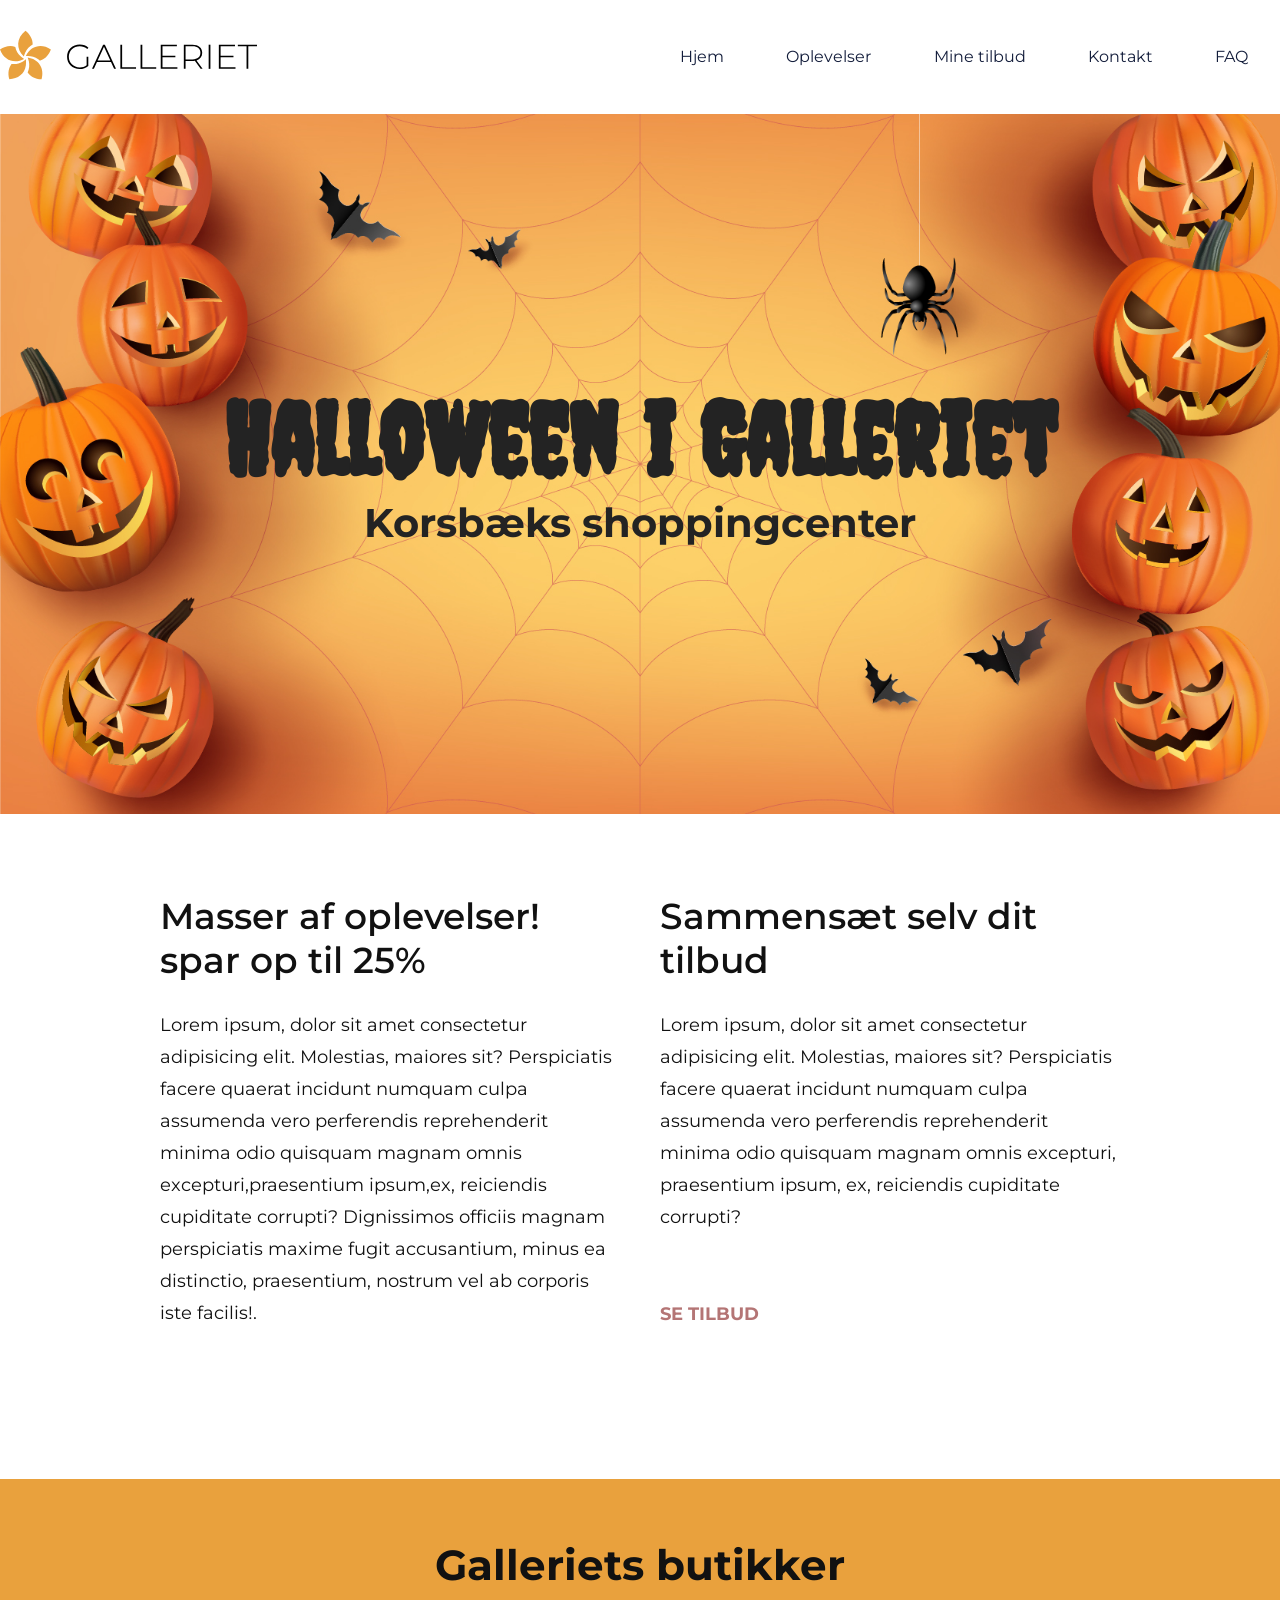
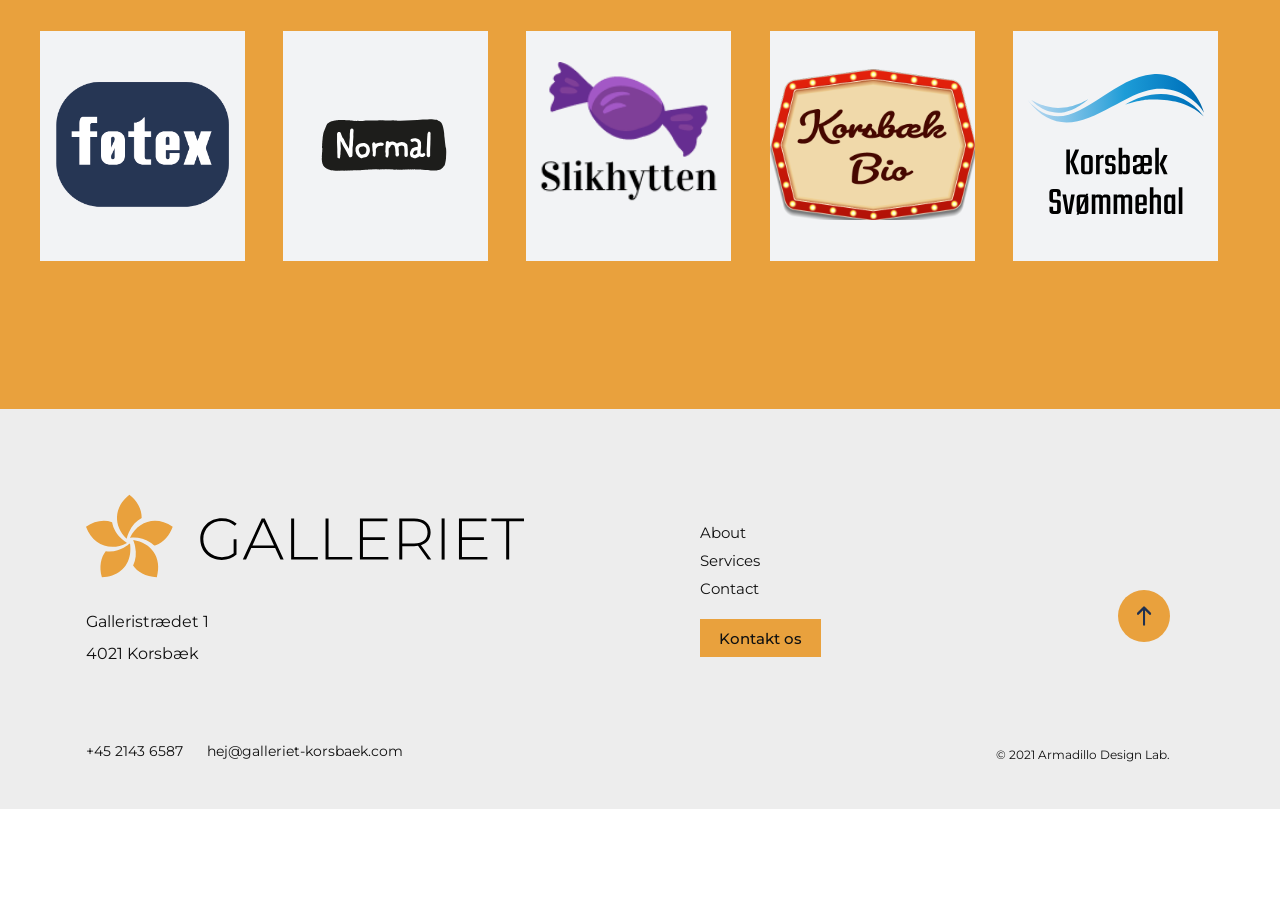
<file: index.html>
<!DOCTYPE html>
<html lang="da">

<head>
    <meta charset="UTF-8">
    <meta name="viewport" content="width=device-width, initial-scale=1.0">
    <title>Halloween i Galleriet</title>
    <link rel="stylesheet" href="css/main.css">
    <link rel="stylesheet" href="css/home.css">
    <script src="js/main.js" defer></script>
</head>

<body id="up">
    <header class="header">
        <a href="index.html"><img src="img/galleriet.svg" alt="Galleret logo" class="header__logo"></a>
        <nav class="header__nav">
            <button class="header__toggle" type="button" aria-label="Ådn eller luk navigationen"
                aria-expanded="false">☰</button>
            <ul class="header__ul">
                <li class="header__list__item"><a href="index.html">Hjem</a></li>
                <li class="header__list__item"><a href="oplevelser.html">Oplevelser</a></li>
                <li class="header__list__item"><a href="mine-tilbud.html">Mine tilbud</a></li>
                <li class="header__list__item"><a href="kontakt.html">Kontakt</a></li>
                <li class="header__list__item"><a href="faq.html">FAQ</a></li>
            </ul>
        </nav>
    </header>

    <main class="main">
        <section class="hero">
            <h1 class="hero__h1">Halloween i Galleriet</h1>
            <h2 class="hero__h2">Korsbæks shoppingcenter</h2>
        </section>

        <article class="tilbud__info">
            <section class="tilbud">
                <h3 class="tilbud__h3">Masser af oplevelser! spar op til 25%</h3>
                <p class="tilbud__p">
                    Lorem ipsum, dolor sit amet consectetur adipisicing elit. Molestias, maiores sit?
                    Perspiciatis facere quaerat incidunt numquam culpa assumenda vero perferendis
                    reprehenderit minima odio quisquam magnam omnis excepturi,praesentium ipsum,ex,
                    reiciendis cupiditate corrupti? Dignissimos officiis magnam perspiciatis maxime fugit
                    accusantium, minus ea distinctio, praesentium, nostrum vel ab corporis iste facilis!.
                </p>
            </section>

            <section class="tilbud">
                <h4 class="tilbud__h4">Sammensæt selv dit tilbud</h4>
                <p class="tilbud__p">
                    Lorem ipsum, dolor sit amet consectetur adipisicing elit. Molestias, maiores sit?
                    Perspiciatis facere quaerat incidunt numquam culpa assumenda vero perferendis reprehenderit minima
                    odio quisquam magnam omnis excepturi, praesentium ipsum, ex, reiciendis cupiditate corrupti?
                </p>
                <a href="oplevelser.html" class="se_tilbud">SE TILBUD</a>
            </section>
        </article>

        <section class="galleriets__butikker">
            <h1 class="butikker__h1">Galleriets butikker</h1>
            <div class="butik__loger">
                <button class="open__popup" popovertarget="foetex">
                    <img src="img/foetex.png" alt="Foetex logo" class="butik_logo">
                </button>

                <button class="open__popup" popovertarget="normal">
                    <img src="img/Normal.svg" alt="Normal logo" class="butik_logo">
                </button>

                <button class="open__popup" popovertarget="slikhytten">
                    <img src="img/slikyhtten-logo.png" alt="Slikhytten logo" class="butik_logo">
                </button>

                <button class="open__popup" popovertarget="korsbaekbio">
                    <img src="img/korsbaekbio.png" alt="Korsbaekbio logo" class="butik_logo">
                </button>

                <button class="open__popup" popovertarget="korsbaeksvoemmehal">
                    <img src="img/korsbaeksvoemmehal.svg" alt="Korsbaeksvoemmehal logo" class="butik_logo">
                </button>

                <!-- Popup bokses -->
                <dialog class="popup_window" id="foetex" popover>
                    <button class="close__popup" id="closePopup" popovertarget="foetex">
                        <img src="img/×.png" alt="x">
                    </button>

                    <section class="popup__content">
                        <img src="img/foetex.png" alt="Foetex logo" class="popup__logo">
                        <h2 class="popup__h2">Føtex</h2>
                        <p class="popup__p">
                            Lorem ipsum, dolor sit amet consectetur adipisicing elit. Molestias, maiores sit?
                            Perspiciatis
                            facere quaerat incidunt numquam culpa assumenda vero perferendis
                            reprehenderit minima odio quisquam magnam omnis excepturi, praesentium ipsum,
                            ex, reiciendis cupiditate corrupti?
                        </p>
                    </section>
                </dialog>

                <dialog class="popup_window" id="normal" popover>
                    <button class="close__popup" id="closePopup" popovertarget="normal">
                        <img src="img/×.png" alt="x">
                    </button>

                    <section class="popup__content">
                        <img src="img/Normal.svg" alt="Normal logo" class="popup__logo">
                        <h2 class="popup__h2">Normal</h2>
                        <p class="popup__p">
                            Lorem ipsum, dolor sit amet consectetur adipisicing elit. Molestias, maiores sit?
                            Perspiciatis
                            facere quaerat incidunt numquam culpa assumenda vero perferendis
                            reprehenderit minima odio quisquam magnam omnis excepturi, praesentium ipsum,
                            ex, reiciendis cupiditate corrupti?
                        </p>
                    </section>
                </dialog>

                <dialog class="popup_window" id="slikhytten" popover>
                    <button class="close__popup" id="closePopup" popovertarget="slikhytten">
                        <img src="img/×.png" alt="x">
                    </button>

                    <section class="popup__content">
                        <img src="img/slikyhtten-logo.png" alt="Slikhytten logo" class="popup__logo">
                        <h2 class="popup__h2">Slikhytten</h2>
                        <p class="popup__p">
                            Lorem ipsum, dolor sit amet consectetur adipisicing elit. Molestias, maiores sit?
                            Perspiciatis
                            facere quaerat incidunt numquam culpa assumenda vero perferendis
                            reprehenderit minima odio quisquam magnam omnis excepturi, praesentium ipsum,
                            ex, reiciendis cupiditate corrupti?
                        </p>
                    </section>
                </dialog>

                <dialog class="popup_window" id="korsbaekbio" popover>
                    <button class="close__popup" id="closePopup" popovertarget="korsbaekbio">
                        <img src="img/×.png" alt="x">
                    </button>

                    <section class="popup__content">
                        <img src="img/korsbaekbio.png" alt="Korsbaekbio logo" class="popup__logo">
                        <h2 class="popup__h2">Korsbæks lokale biograf</h2>
                        <p class="popup__p">
                            Lorem ipsum, dolor sit amet consectetur adipisicing elit. Molestias, maiores sit?
                            Perspiciatis
                            facere quaerat incidunt numquam culpa assumenda vero perferendis
                            reprehenderit minima odio quisquam magnam omnis excepturi, praesentium ipsum,
                            ex, reiciendis cupiditate corrupti?
                        </p>
                    </section>
                </dialog>

                <dialog class="popup_window" id="korsbaeksvoemmehal" popover>
                    <button class="close__popup" id="closePopup" popovertarget="korsbaeksvoemmehal">
                        <img src="img/×.png" alt="x">
                    </button>

                    <section class="popup__content">
                        <img src="img/korsbaeksvoemmehal.svg" alt="Korsbaeksvoemmehal logo" class="popup__logo">
                        <h2 class="popup__h2">Korsbæk Svømmehal</h2>
                        <p class="popup__p">
                            Lorem ipsum, dolor sit amet consectetur adipisicing elit. Molestias, maiores sit?
                            Perspiciatis
                            facere quaerat incidunt numquam culpa assumenda vero perferendis
                            reprehenderit minima odio quisquam magnam omnis excepturi, praesentium ipsum,
                            ex, reiciendis cupiditate corrupti?
                        </p>
                    </section>
                </dialog>
            </div>

        </section>
    </main>

    <footer class="footer">
        <article class="footer__galleriet">
            <div class="footer__info">
                <img src="img/galleriet.svg" alt="Galleriet logo" class="footer__logo">
                <p class="adress">Galleristrædet 1</p>
                <p class="adress">4021 Korsbæk</p>
                <p class="contact_info">+45 2143 6587 <span class="email">hej@galleriet-korsbaek.com</span></p>
            </div>
            <div class="footer__contact">
                <ul class="footer__ul">
                    <li class="footer__list__item">
                        <p>About</p>
                    </li>
                    <li class="footer__list__item">
                        <p>Services</p>
                    </li>
                    <li class="footer__list__item">
                        <p>Contact</p>
                    </li>
                </ul>
                <a href="kontakt.html" class="kontakt__btn">Kontakt os</a>
                <p class="design_lab">© 2021 Armadillo Design Lab.</p>
                <a href="#up" class="arrow"><img src="img/arrow-up-solid.png" alt="arrow"></a>
            </div>
        </article>
    </footer>

</body>

</html>
</file>
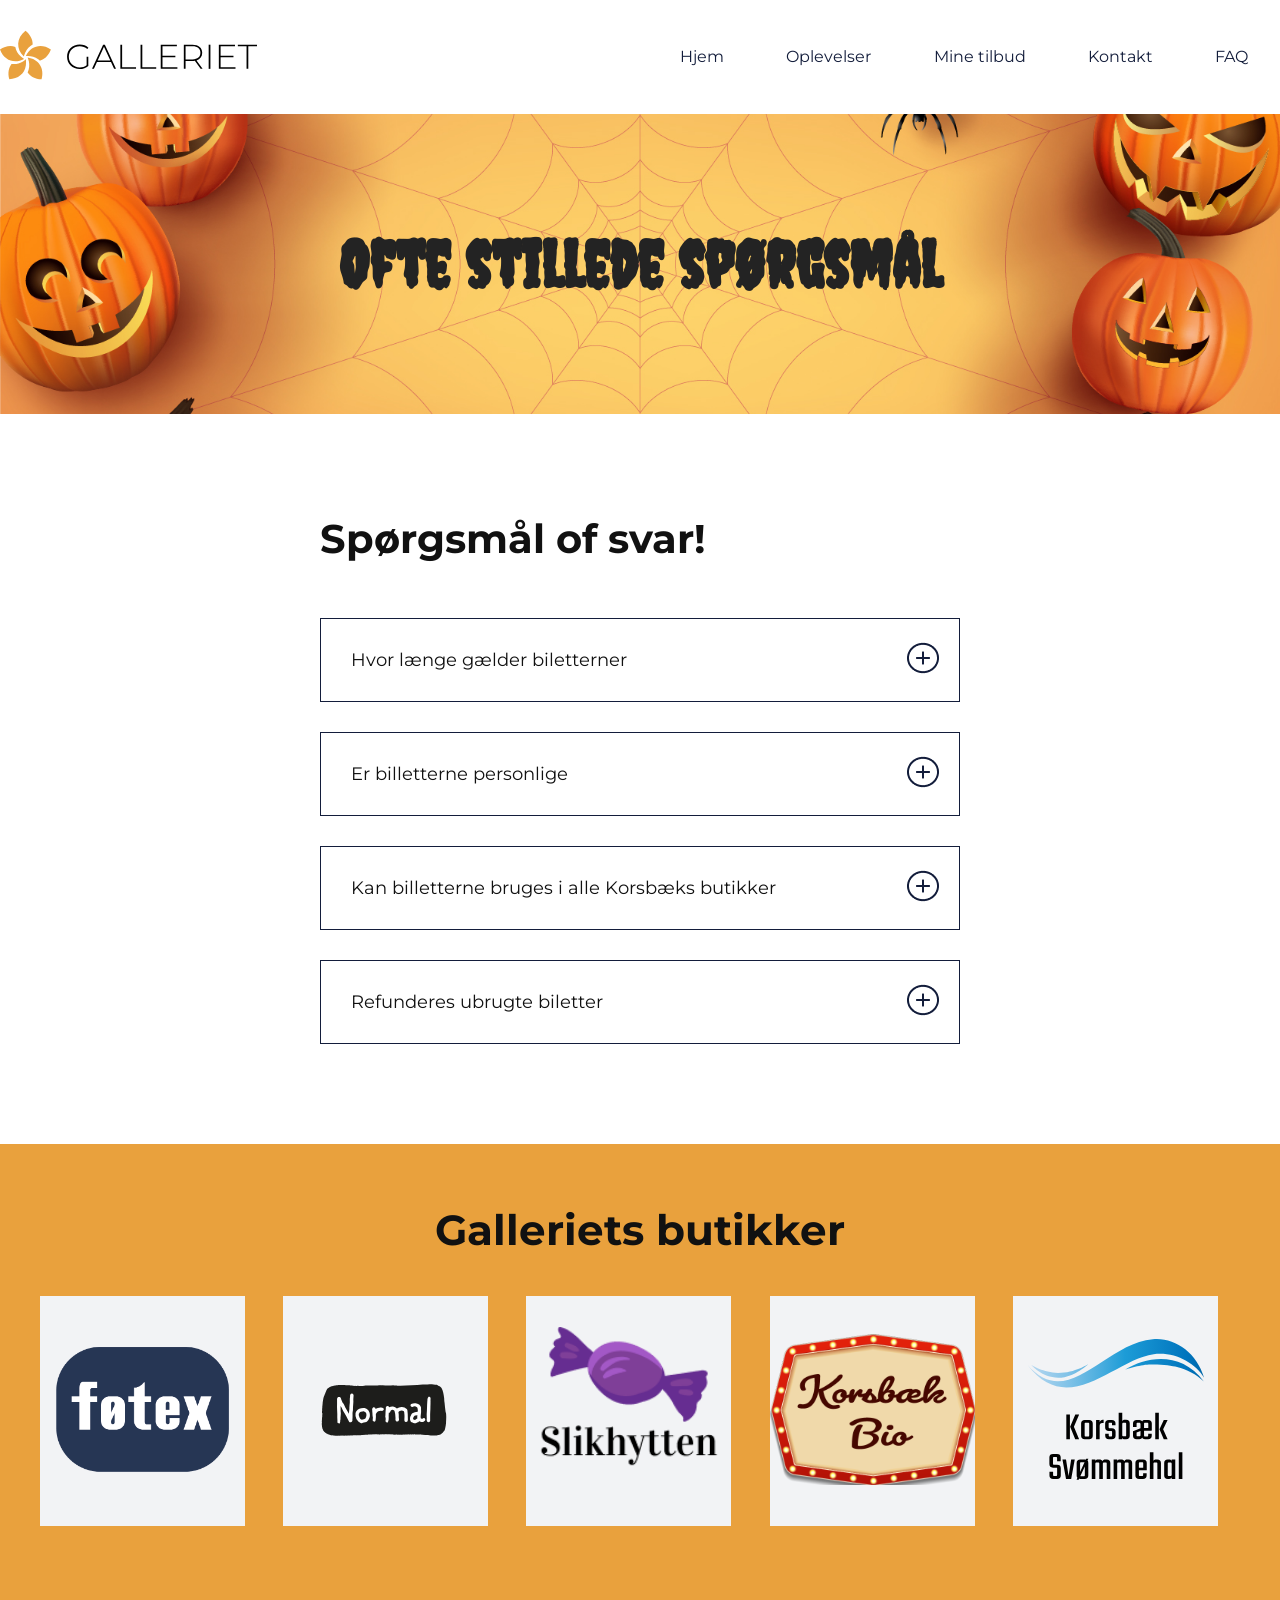
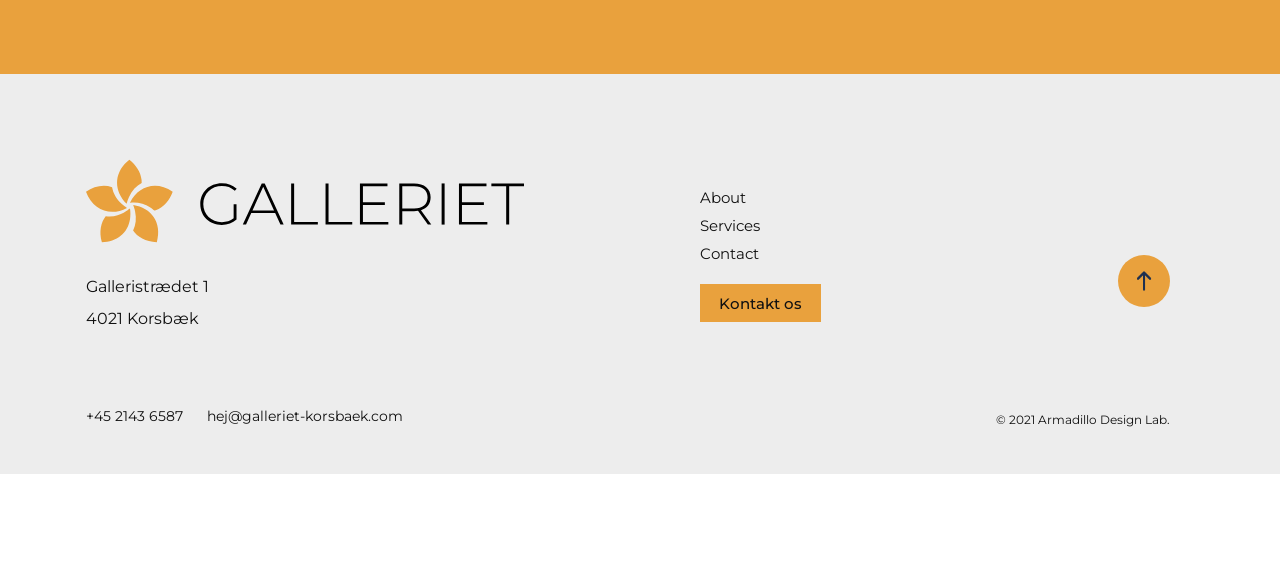
<file: faq.html>
<!DOCTYPE html>
<html lang="da">

<head>
    <meta charset="UTF-8">
    <meta name="viewport" content="width=device-width, initial-scale=1.0">
    <title>Halloween i Galleriet</title>
    <link rel="stylesheet" href="css/main.css">
    <link rel="stylesheet" href="css/faq.css">
    <script src="js/main.js" defer></script>
</head>

<body id="up">
    <header class="header">
        <a href="index.html"><img src="img/galleriet.svg" alt="Galleret logo" class="header__logo"></a>
        <nav class="header__nav">
            <button class="header__toggle" type="button" aria-label="Ådn eller luk navigationen"
                aria-expanded="false">☰</button>
            <ul class="header__ul">
                <li class="header__list__item"><a href="index.html">Hjem</a></li>
                <li class="header__list__item"><a href="oplevelser.html">Oplevelser</a></li>
                <li class="header__list__item"><a href="mine-tilbud.html">Mine tilbud</a></li>
                <li class="header__list__item"><a href="kontakt.html">Kontakt</a></li>
                <li class="header__list__item"><a href="faq.html">FAQ</a></li>
            </ul>
        </nav>
    </header>

    <main class="main">
        <section class="hero">
            <h1 class="hero__h1">Ofte stillede spørgsmål</h1>
        </section>

        <article class="questions">
            <h2 class="faq__h2">Spørgsmål of svar!</h2>
            <div class="faq">
                <details class="faq__detail">
                    <summary class="faq__summary">Hvor længe gælder biletterner</summary>
                    <div class="faq__content">
                        <p class="faq__p">
                            Noget noget noget
                        </p>
                    </div>
                </details>

                <details class="faq__detail">
                    <summary class="faq__summary">Er billetterne personlige</summary>
                    <div class="faq__content">
                        <p class="faq__p">
                            Noget noget noget
                        </p>
                    </div>
                </details>

                <details class="faq__detail">
                    <summary class="faq__summary">Kan billetterne bruges i alle Korsbæks butikker</summary>
                    <div class="faq__content">
                        <p class="faq__p">
                            Noget noget noget
                        </p>
                    </div>
                </details>

                <details class="faq__detail">
                    <summary class="faq__summary">Refunderes ubrugte biletter</summary>
                    <div class="faq__content">
                        <p class="faq__p">
                            Projex-Tec Co. is dedicated to satisfying our customers by providing quality
                            products & services on time & striving towards continual improvement.
                            Our Management is committed to providing Supply, Installation, Testing,
                            and Commissioning of Electromechanical works to its clients for various projects
                            and has established Quality Assurance / Quality Control Programs in a manner that
                            strives to comply with ISO 9001:2008. Projex-Tec Co. achieves the highest quality
                            standards throughout the performance of its activities in meeting all the
                            specifications and procedures of customer satisfaction and projects are executed
                            in a manner that emphasizes safety, quality, and maximum cost-effectiveness.
                        </p>
                    </div>
                </details>
            </div>
        </article>

        <section class="galleriets__butikker">
            <h1 class="butikker__h1">Galleriets butikker</h1>
            <div class="butik__loger">
                <button class="open__popup" popovertarget="foetex">
                    <img src="img/foetex.png" alt="Foetex logo" class="butik_logo">
                </button>

                <button class="open__popup" popovertarget="normal">
                    <img src="img/Normal.svg" alt="Normal logo" class="butik_logo">
                </button>

                <button class="open__popup" popovertarget="slikhytten">
                    <img src="img/slikyhtten-logo.png" alt="Slikhytten logo" class="butik_logo">
                </button>

                <button class="open__popup" popovertarget="korsbaekbio">
                    <img src="img/korsbaekbio.png" alt="Korsbaekbio logo" class="butik_logo">
                </button>

                <button class="open__popup" popovertarget="korsbaeksvoemmehal">
                    <img src="img/korsbaeksvoemmehal.svg" alt="Korsbaeksvoemmehal logo" class="butik_logo">
                </button>

                <!-- Popup bokses -->
                <dialog class="popup_window" id="foetex" popover>
                    <button class="close__popup" id="closePopup" popovertarget="foetex">
                        <img src="img/×.png" alt="x">
                    </button>

                    <section class="popup__content">
                        <img src="img/foetex.png" alt="Foetex logo" class="popup__logo">
                        <h2 class="popup__h2">Føtex</h2>
                        <p class="popup__p">
                            Lorem ipsum, dolor sit amet consectetur adipisicing elit. Molestias, maiores sit?
                            Perspiciatis
                            facere quaerat incidunt numquam culpa assumenda vero perferendis
                            reprehenderit minima odio quisquam magnam omnis excepturi, praesentium ipsum,
                            ex, reiciendis cupiditate corrupti?
                        </p>
                    </section>
                </dialog>

                <dialog class="popup_window" id="normal" popover>
                    <button class="close__popup" id="closePopup" popovertarget="normal">
                        <img src="img/×.png" alt="x">
                    </button>

                    <section class="popup__content">
                        <img src="img/Normal.svg" alt="Normal logo" class="popup__logo">
                        <h2 class="popup__h2">Normal</h2>
                        <p class="popup__p">
                            Lorem ipsum, dolor sit amet consectetur adipisicing elit. Molestias, maiores sit?
                            Perspiciatis
                            facere quaerat incidunt numquam culpa assumenda vero perferendis
                            reprehenderit minima odio quisquam magnam omnis excepturi, praesentium ipsum,
                            ex, reiciendis cupiditate corrupti?
                        </p>
                    </section>
                </dialog>

                <dialog class="popup_window" id="slikhytten" popover>
                    <button class="close__popup" id="closePopup" popovertarget="slikhytten">
                        <img src="img/×.png" alt="x">
                    </button>

                    <section class="popup__content">
                        <img src="img/slikyhtten-logo.png" alt="Slikhytten logo" class="popup__logo">
                        <h2 class="popup__h2">Slikhytten</h2>
                        <p class="popup__p">
                            Lorem ipsum, dolor sit amet consectetur adipisicing elit. Molestias, maiores sit?
                            Perspiciatis
                            facere quaerat incidunt numquam culpa assumenda vero perferendis
                            reprehenderit minima odio quisquam magnam omnis excepturi, praesentium ipsum,
                            ex, reiciendis cupiditate corrupti?
                        </p>
                    </section>
                </dialog>

                <dialog class="popup_window" id="korsbaekbio" popover>
                    <button class="close__popup" id="closePopup" popovertarget="korsbaekbio">
                        <img src="img/×.png" alt="x">
                    </button>

                    <section class="popup__content">
                        <img src="img/korsbaekbio.png" alt="Korsbaekbio logo" class="popup__logo">
                        <h2 class="popup__h2">Korsbæks lokale biograf</h2>
                        <p class="popup__p">
                            Lorem ipsum, dolor sit amet consectetur adipisicing elit. Molestias, maiores sit?
                            Perspiciatis
                            facere quaerat incidunt numquam culpa assumenda vero perferendis
                            reprehenderit minima odio quisquam magnam omnis excepturi, praesentium ipsum,
                            ex, reiciendis cupiditate corrupti?
                        </p>
                    </section>
                </dialog>

                <dialog class="popup_window" id="korsbaeksvoemmehal" popover>
                    <button class="close__popup" id="closePopup" popovertarget="korsbaeksvoemmehal">
                        <img src="img/×.png" alt="x">
                    </button>

                    <section class="popup__content">
                        <img src="img/korsbaeksvoemmehal.svg" alt="Korsbaeksvoemmehal logo" class="popup__logo">
                        <h2 class="popup__h2">Korsbæk Svømmehal</h2>
                        <p class="popup__p">
                            Lorem ipsum, dolor sit amet consectetur adipisicing elit. Molestias, maiores sit?
                            Perspiciatis
                            facere quaerat incidunt numquam culpa assumenda vero perferendis
                            reprehenderit minima odio quisquam magnam omnis excepturi, praesentium ipsum,
                            ex, reiciendis cupiditate corrupti?
                        </p>
                    </section>
                </dialog>
            </div>


        </section>
    </main>

    <footer class="footer">
        <article class="footer__galleriet">
            <div class="footer__info">
                <img src="img/galleriet.svg" alt="Galleriet logo" class="footer__logo">
                <p class="adress">Galleristrædet 1</p>
                <p class="adress">4021 Korsbæk</p>
                <p class="contact_info">+45 2143 6587 <span class="email">hej@galleriet-korsbaek.com</span></p>
            </div>
            <div class="footer__contact">
                <ul class="footer__ul">
                    <li class="footer__list__item">
                        <p>About</p>
                    </li>
                    <li class="footer__list__item">
                        <p>Services</p>
                    </li>
                    <li class="footer__list__item">
                        <p>Contact</p>
                    </li>
                </ul>
                <a href="kontakt.html" class="kontakt__btn">Kontakt os</a>
                <p class="design_lab">© 2021 Armadillo Design Lab.</p>
                <a href="#up" class="arrow"><img src="img/arrow-up-solid.png" alt="arrow"></a>
            </div>
        </article>
    </footer>

</body>

</html>
</file>
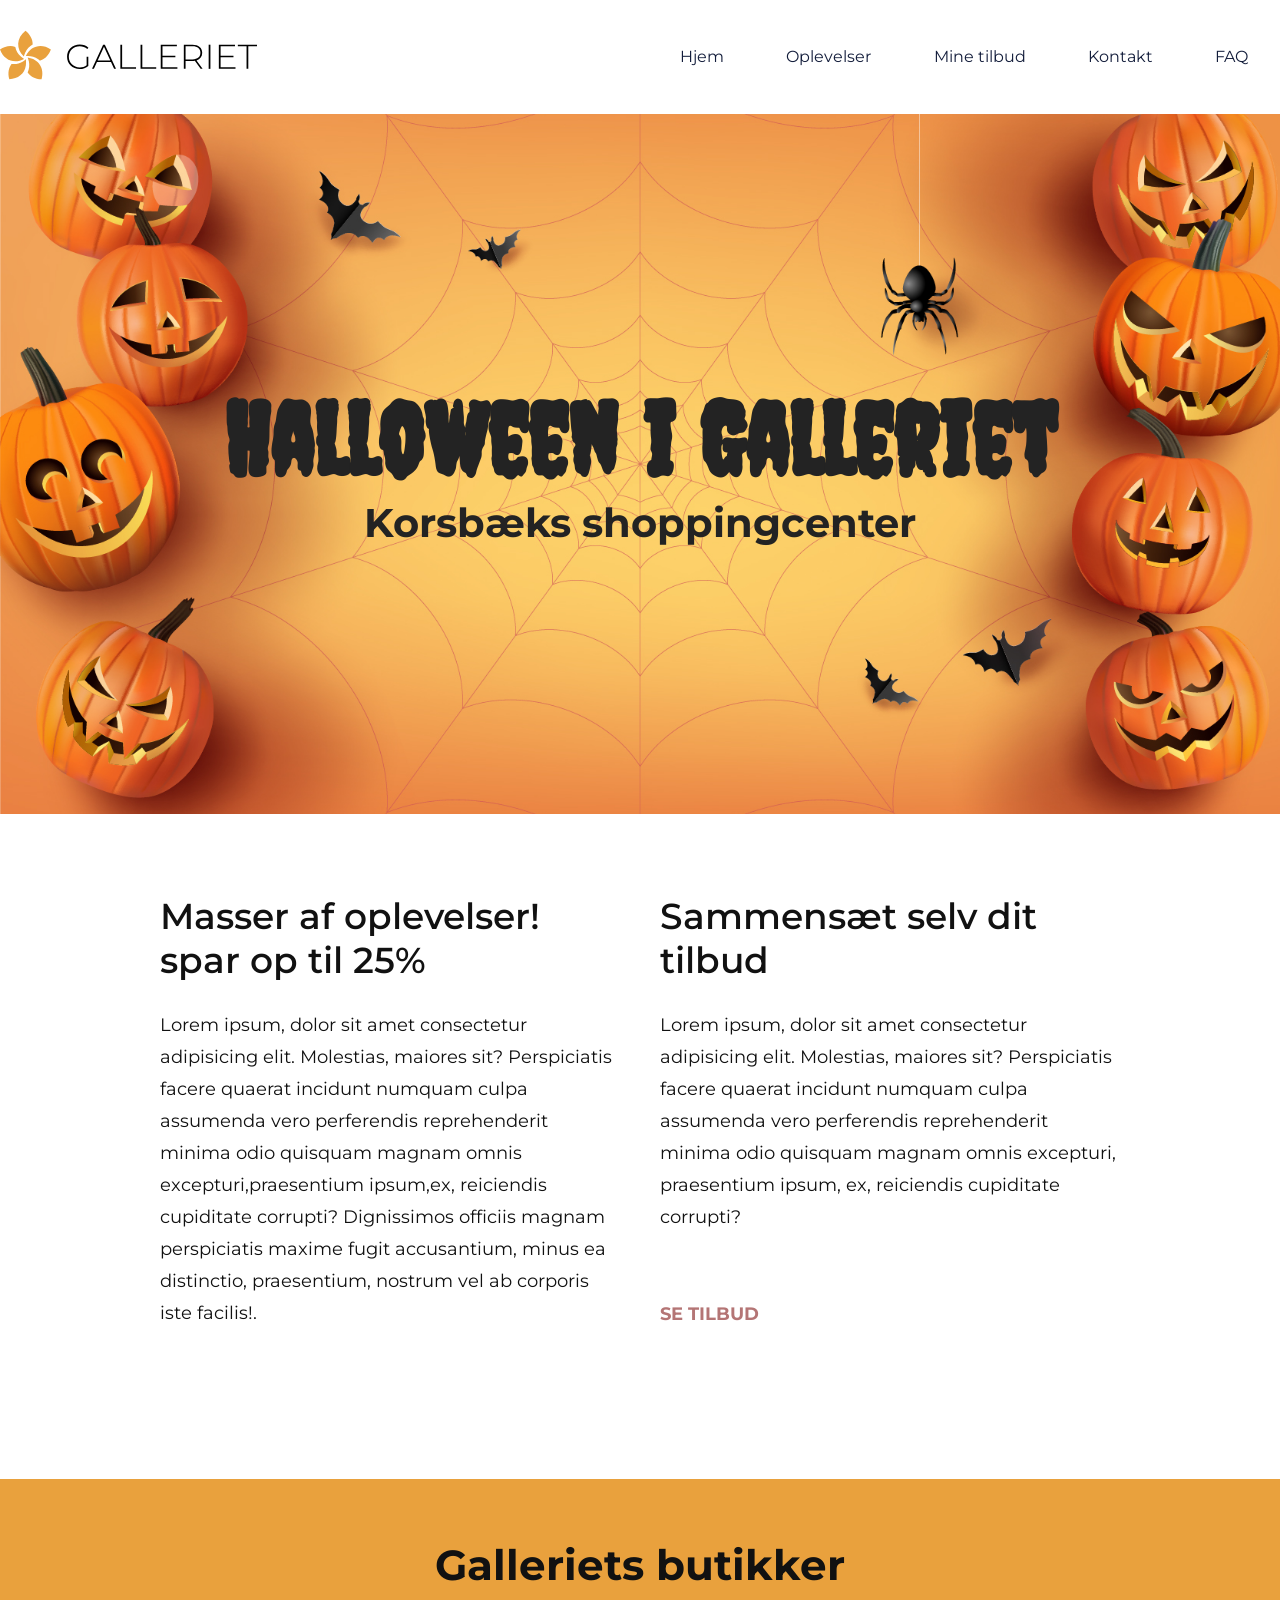
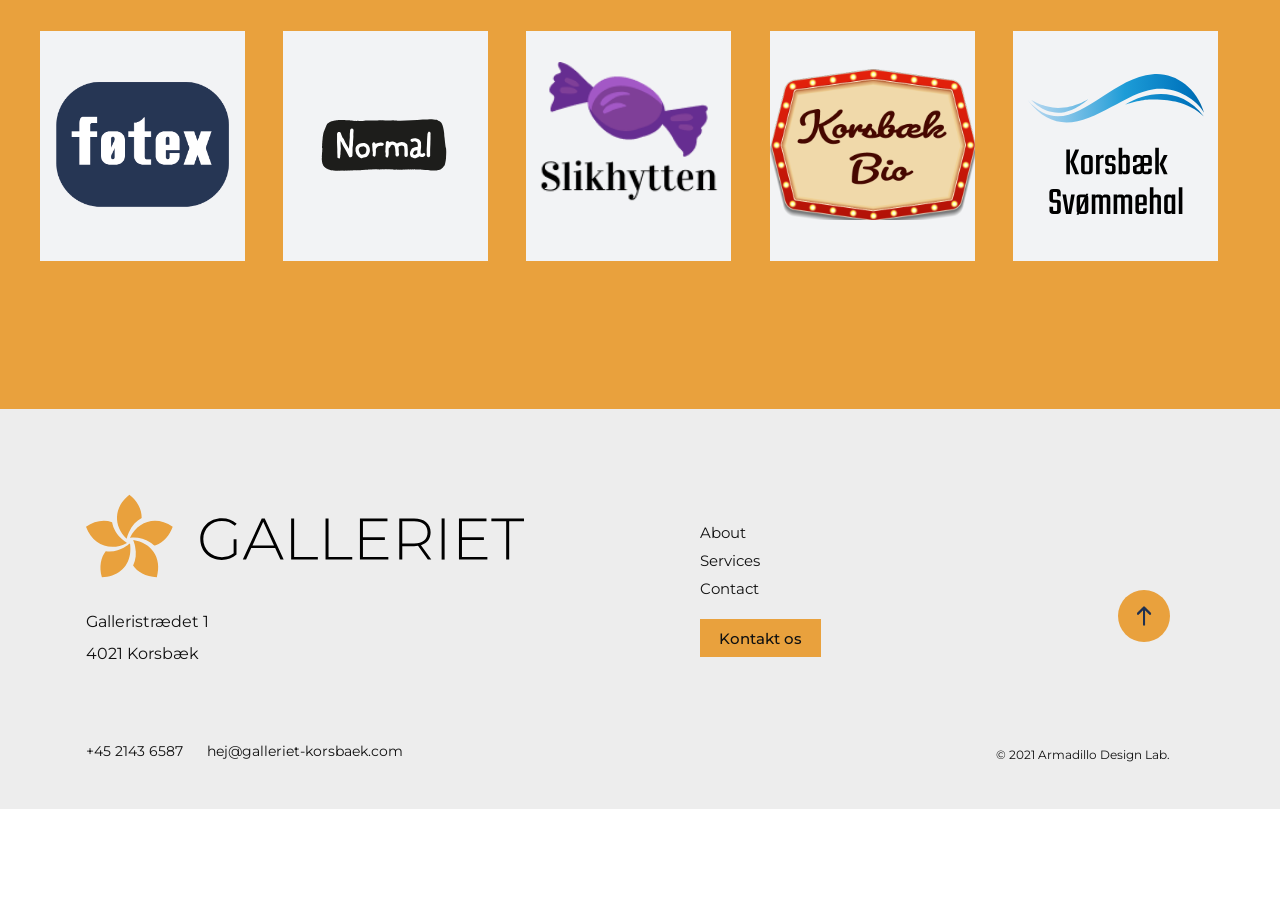
<file: home.html>
<!DOCTYPE html>
<html lang="da">

<head>
    <meta charset="UTF-8">
    <meta name="viewport" content="width=device-width, initial-scale=1.0">
    <title>Halloween i Galleriet</title>
    <link rel="stylesheet" href="css/main.css">
    <link rel="stylesheet" href="css/home.css">
    <script src="js/main.js" defer></script>
</head>

<body id="up">
    <header class="header">
        <a href="home.html"><img src="img/galleriet.svg" alt="Galleret logo" class="header__logo"></a>
        <nav class="header__nav">
            <button class="header__toggle" type="button" aria-label="Ådn eller luk navigationen"
                aria-expanded="false">☰</button>
            <ul class="header__ul">
                <li class="header__list__item"><a href="home.html">Hjem</a></li>
                <li class="header__list__item"><a href="oplevelser.html">Oplevelser</a></li>
                <li class="header__list__item"><a href="mine-tilbud.html">Mine tilbud</a></li>
                <li class="header__list__item"><a href="kontakt.html">Kontakt</a></li>
                <li class="header__list__item"><a href="faq.html">FAQ</a></li>
            </ul>
        </nav>
    </header>

    <main class="main">
        <section class="hero">
            <h1 class="hero__h1">Halloween i Galleriet</h1>
            <h2 class="hero__h2">Korsbæks shoppingcenter</h2>
        </section>

        <article class="tilbud__info">
            <section class="tilbud">
                <h3 class="tilbud__h3">Masser af oplevelser! spar op til 25%</h3>
                <p class="tilbud__p">
                    Lorem ipsum, dolor sit amet consectetur adipisicing elit. Molestias, maiores sit?
                    Perspiciatis facere quaerat incidunt numquam culpa assumenda vero perferendis
                    reprehenderit minima odio quisquam magnam omnis excepturi,praesentium ipsum,ex,
                    reiciendis cupiditate corrupti? Dignissimos officiis magnam perspiciatis maxime fugit
                    accusantium, minus ea distinctio, praesentium, nostrum vel ab corporis iste facilis!.
                </p>
            </section>

            <section class="tilbud">
                <h4 class="tilbud__h4">Sammensæt selv dit tilbud</h4>
                <p class="tilbud__p">
                    Lorem ipsum, dolor sit amet consectetur adipisicing elit. Molestias, maiores sit?
                    Perspiciatis facere quaerat incidunt numquam culpa assumenda vero perferendis reprehenderit minima
                    odio quisquam magnam omnis excepturi, praesentium ipsum, ex, reiciendis cupiditate corrupti?
                </p>
                <a href="oplevelser.html" class="se_tilbud">SE TILBUD</a>
            </section>
        </article>

        <section class="galleriets__butikker">
            <h1 class="butikker__h1">Galleriets butikker</h1>
            <div class="butik__loger">
                <button class="open__popup" popovertarget="foetex">
                    <img src="img/foetex.png" alt="Foetex logo" class="butik_logo">
                </button>

                <button class="open__popup" popovertarget="normal">
                    <img src="img/Normal.svg" alt="Normal logo" class="butik_logo">
                </button>

                <button class="open__popup" popovertarget="slikhytten">
                    <img src="img/slikyhtten-logo.png" alt="Slikhytten logo" class="butik_logo">
                </button>

                <button class="open__popup" popovertarget="korsbaekbio">
                    <img src="img/korsbaekbio.png" alt="Korsbaekbio logo" class="butik_logo">
                </button>

                <button class="open__popup" popovertarget="korsbaeksvoemmehal">
                    <img src="img/korsbaeksvoemmehal.svg" alt="Korsbaeksvoemmehal logo" class="butik_logo">
                </button>

                <!-- Popup bokses -->
                <dialog class="popup_window" id="foetex" popover>
                    <button class="close__popup" id="closePopup" popovertarget="foetex">
                        <img src="img/×.png" alt="x">
                    </button>

                    <section class="popup__content">
                        <img src="img/foetex.png" alt="Foetex logo" class="popup__logo">
                        <h2 class="popup__h2">Føtex</h2>
                        <p class="popup__p">
                            Lorem ipsum, dolor sit amet consectetur adipisicing elit. Molestias, maiores sit?
                            Perspiciatis
                            facere quaerat incidunt numquam culpa assumenda vero perferendis
                            reprehenderit minima odio quisquam magnam omnis excepturi, praesentium ipsum,
                            ex, reiciendis cupiditate corrupti?
                        </p>
                    </section>
                </dialog>

                <dialog class="popup_window" id="normal" popover>
                    <button class="close__popup" id="closePopup" popovertarget="normal">
                        <img src="img/×.png" alt="x">
                    </button>

                    <section class="popup__content">
                        <img src="img/Normal.svg" alt="Normal logo" class="popup__logo">
                        <h2 class="popup__h2">Normal</h2>
                        <p class="popup__p">
                            Lorem ipsum, dolor sit amet consectetur adipisicing elit. Molestias, maiores sit?
                            Perspiciatis
                            facere quaerat incidunt numquam culpa assumenda vero perferendis
                            reprehenderit minima odio quisquam magnam omnis excepturi, praesentium ipsum,
                            ex, reiciendis cupiditate corrupti?
                        </p>
                    </section>
                </dialog>

                <dialog class="popup_window" id="slikhytten" popover>
                    <button class="close__popup" id="closePopup" popovertarget="slikhytten">
                        <img src="img/×.png" alt="x">
                    </button>

                    <section class="popup__content">
                        <img src="img/slikyhtten-logo.png" alt="Slikhytten logo" class="popup__logo">
                        <h2 class="popup__h2">Slikhytten</h2>
                        <p class="popup__p">
                            Lorem ipsum, dolor sit amet consectetur adipisicing elit. Molestias, maiores sit?
                            Perspiciatis
                            facere quaerat incidunt numquam culpa assumenda vero perferendis
                            reprehenderit minima odio quisquam magnam omnis excepturi, praesentium ipsum,
                            ex, reiciendis cupiditate corrupti?
                        </p>
                    </section>
                </dialog>

                <dialog class="popup_window" id="korsbaekbio" popover>
                    <button class="close__popup" id="closePopup" popovertarget="korsbaekbio">
                        <img src="img/×.png" alt="x">
                    </button>

                    <section class="popup__content">
                        <img src="img/korsbaekbio.png" alt="Korsbaekbio logo" class="popup__logo">
                        <h2 class="popup__h2">Korsbæks lokale biograf</h2>
                        <p class="popup__p">
                            Lorem ipsum, dolor sit amet consectetur adipisicing elit. Molestias, maiores sit?
                            Perspiciatis
                            facere quaerat incidunt numquam culpa assumenda vero perferendis
                            reprehenderit minima odio quisquam magnam omnis excepturi, praesentium ipsum,
                            ex, reiciendis cupiditate corrupti?
                        </p>
                    </section>
                </dialog>

                <dialog class="popup_window" id="korsbaeksvoemmehal" popover>
                    <button class="close__popup" id="closePopup" popovertarget="korsbaeksvoemmehal">
                        <img src="img/×.png" alt="x">
                    </button>

                    <section class="popup__content">
                        <img src="img/korsbaeksvoemmehal.svg" alt="Korsbaeksvoemmehal logo" class="popup__logo">
                        <h2 class="popup__h2">Korsbæk Svømmehal</h2>
                        <p class="popup__p">
                            Lorem ipsum, dolor sit amet consectetur adipisicing elit. Molestias, maiores sit?
                            Perspiciatis
                            facere quaerat incidunt numquam culpa assumenda vero perferendis
                            reprehenderit minima odio quisquam magnam omnis excepturi, praesentium ipsum,
                            ex, reiciendis cupiditate corrupti?
                        </p>
                    </section>
                </dialog>
            </div>

        </section>
    </main>

    <footer class="footer">
        <article class="footer__galleriet">
            <div class="footer__info">
                <img src="img/galleriet.svg" alt="Galleriet logo" class="footer__logo">
                <p class="adress">Galleristrædet 1</p>
                <p class="adress">4021 Korsbæk</p>
                <p class="contact_info">+45 2143 6587 <span class="email">hej@galleriet-korsbaek.com</span></p>
            </div>
            <div class="footer__contact">
                <ul class="footer__ul">
                    <li class="footer__list__item">
                        <p>About</p>
                    </li>
                    <li class="footer__list__item">
                        <p>Services</p>
                    </li>
                    <li class="footer__list__item">
                        <p>Contact</p>
                    </li>
                </ul>
                <a href="kontakt.html" class="kontakt__btn">Kontakt os</a>
                <p class="design_lab">© 2021 Armadillo Design Lab.</p>
                <a href="#up" class="arrow"><img src="img/arrow-up-solid.png" alt="arrow"></a>
            </div>
        </article>
    </footer>

</body>

</html>
</file>
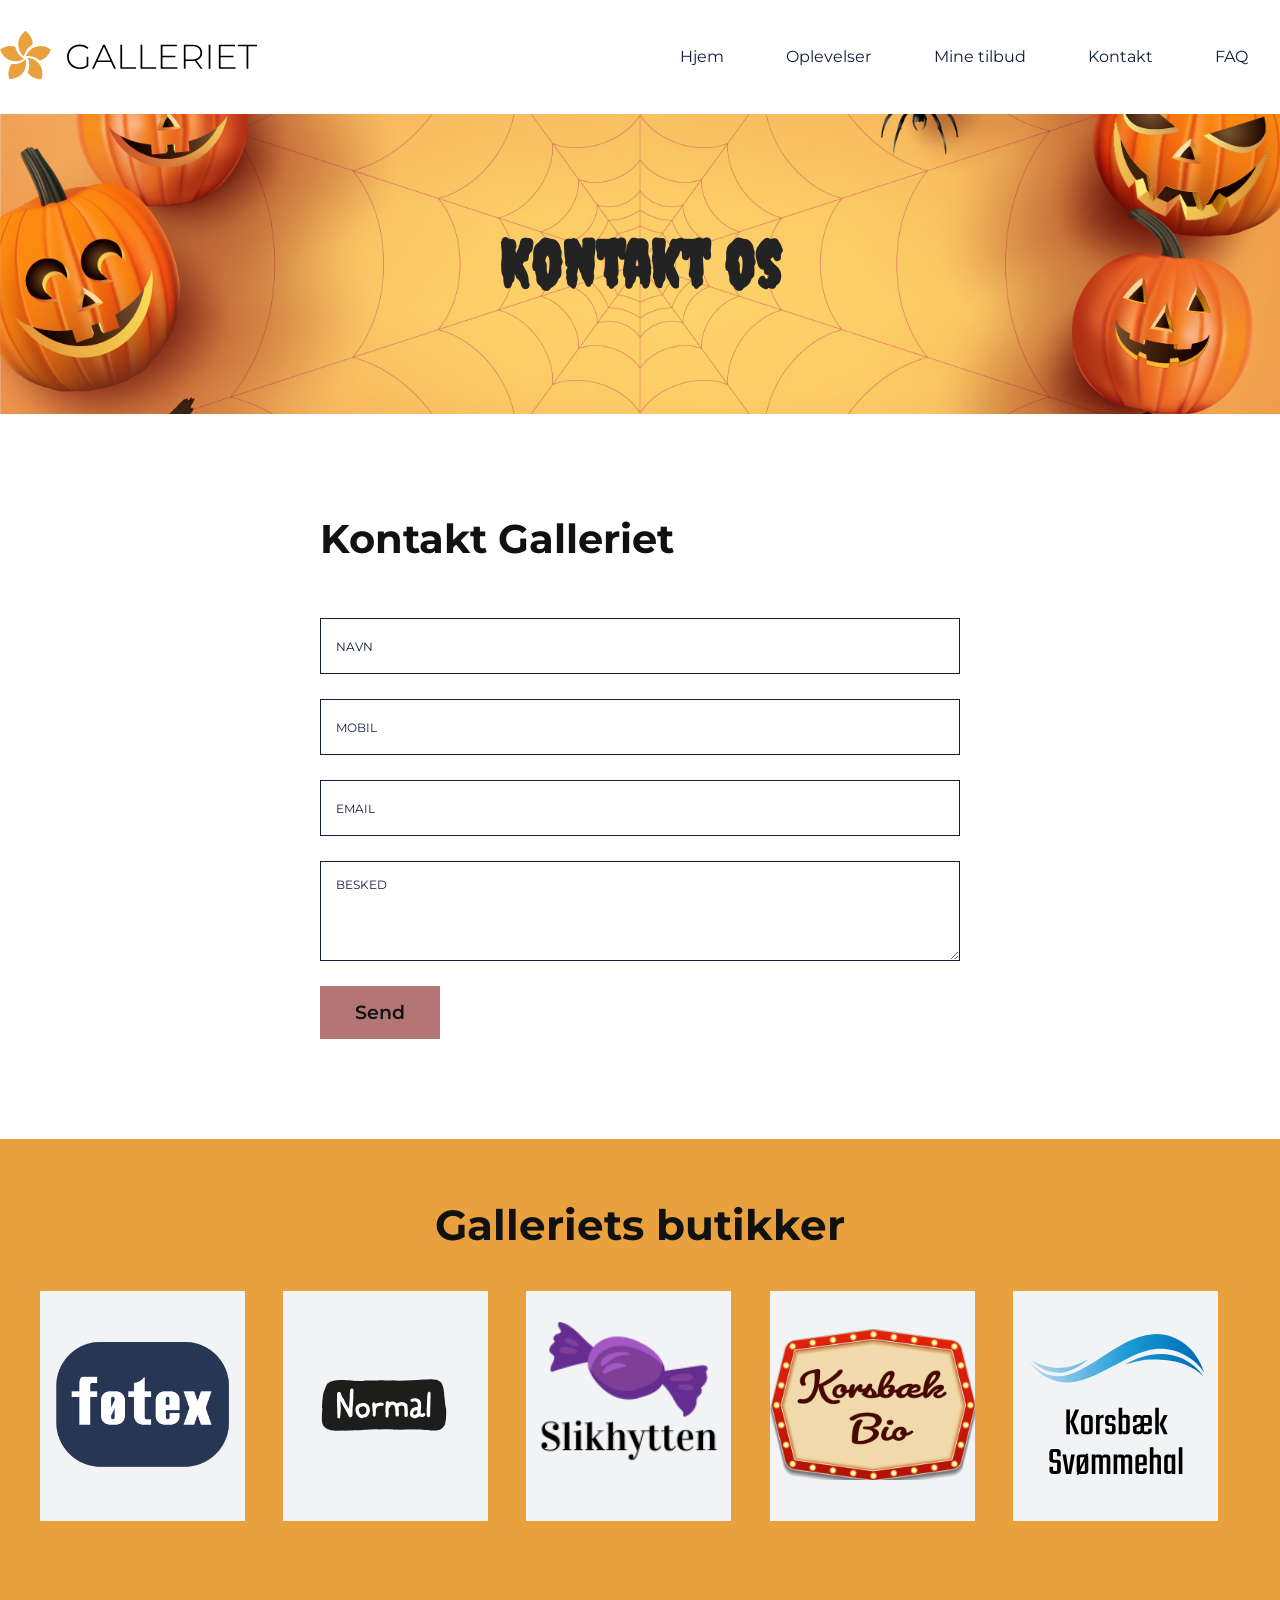
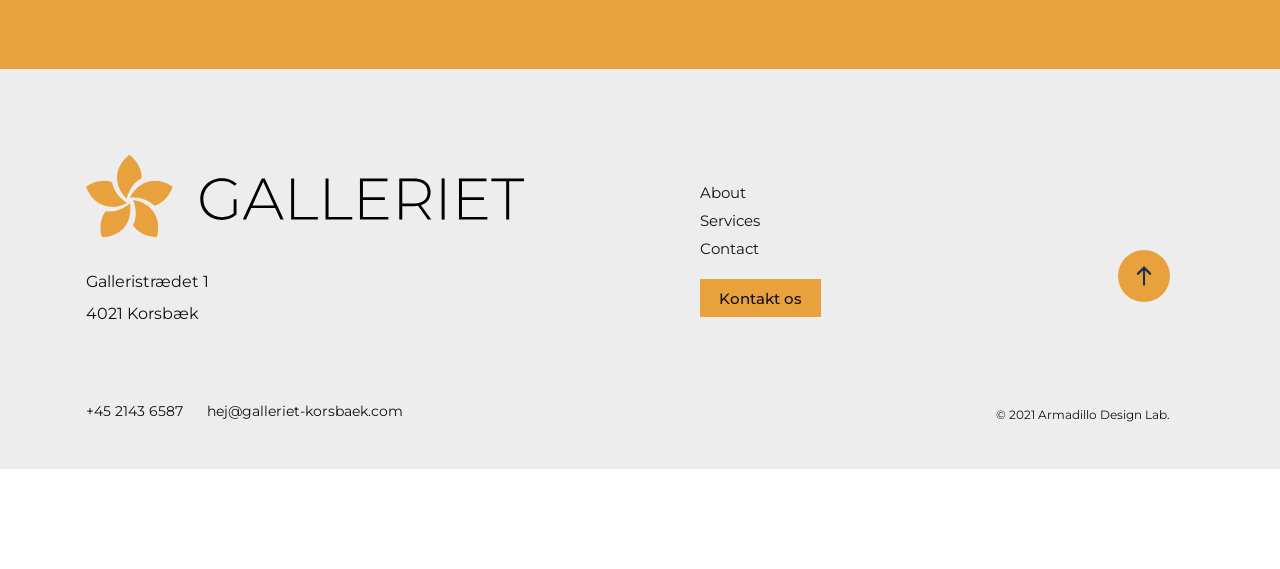
<file: kontakt.html>
<!DOCTYPE html>
<html lang="da">

<head>
    <meta charset="UTF-8">
    <meta name="viewport" content="width=device-width, initial-scale=1.0">
    <title>Halloween i Galleriet</title>
    <link rel="stylesheet" href="css/main.css">
    <link rel="stylesheet" href="css/kontakt.css">
    <script src="js/main.js" defer></script>
    <script src="js/kontakt.js" defer></script>
</head>

<body id="up">
    <header class="header">
        <a href="index.html"><img src="img/galleriet.svg" alt="Galleret logo" class="header__logo"></a>
        <nav class="header__nav">
            <button class="header__toggle" type="button" aria-label="Ådn eller luk navigationen"
                aria-expanded="false">☰</button>
            <ul class="header__ul">
                <li class="header__list__item"><a href="index.html">Hjem</a></li>
                <li class="header__list__item"><a href="oplevelser.html">Oplevelser</a></li>
                <li class="header__list__item"><a href="mine-tilbud.html">Mine tilbud</a></li>
                <li class="header__list__item"><a href="kontakt.html">Kontakt</a></li>
                <li class="header__list__item"><a href="faq.html">FAQ</a></li>
            </ul>
        </nav>
    </header>

    <main class="main">
        <section class="hero">
            <h1 class="hero__h1">Kontakt os</h1>
        </section>

        <article class="kontakt">
            <h2 class="kontakt__h2">Kontakt Galleriet</h2>
            <form action="validate" method="post" id="form" class="form" novalidate>
                <fieldset class="field">
                    <input type="text" name="name" id="name" class="form__input placeholder" placeholder="NAVN">
                    <input type="number" name="mobil" id="mobil" class="form__input placeholder" placeholder="MOBIL">
                    <input type="email" name="email" id="email" class="form__input placeholder" placeholder="EMAIL">
                    <textarea name="msg" id="msg" class="form__textarea placeholder" placeholder="BESKED"></textarea>
                </fieldset>
                <fieldset class="field__btn">
                    <button class="send__btn">Send</button>
                </fieldset>
                <div class="error__msg" id="errorMsg"></div>
            </form>
        </article>

        <section class="galleriets__butikker">
            <h1 class="butikker__h1">Galleriets butikker</h1>
            <div class="butik__loger">
                <button class="open__popup" popovertarget="foetex">
                    <img src="img/foetex.png" alt="Foetex logo" class="butik_logo">
                </button>

                <button class="open__popup" popovertarget="normal">
                    <img src="img/Normal.svg" alt="Normal logo" class="butik_logo">
                </button>

                <button class="open__popup" popovertarget="slikhytten">
                    <img src="img/slikyhtten-logo.png" alt="Slikhytten logo" class="butik_logo">
                </button>

                <button class="open__popup" popovertarget="korsbaekbio">
                    <img src="img/korsbaekbio.png" alt="Korsbaekbio logo" class="butik_logo">
                </button>

                <button class="open__popup" popovertarget="korsbaeksvoemmehal">
                    <img src="img/korsbaeksvoemmehal.svg" alt="Korsbaeksvoemmehal logo" class="butik_logo">
                </button>

                <!-- Popup bokses -->
                <dialog class="popup_window" id="foetex" popover>
                    <button class="close__popup" id="closePopup" popovertarget="foetex">
                        <img src="img/×.png" alt="x">
                    </button>

                    <section class="popup__content">
                        <img src="img/foetex.png" alt="Foetex logo" class="popup__logo">
                        <h2 class="popup__h2">Føtex</h2>
                        <p class="popup__p">
                            Lorem ipsum, dolor sit amet consectetur adipisicing elit. Molestias, maiores sit?
                            Perspiciatis
                            facere quaerat incidunt numquam culpa assumenda vero perferendis
                            reprehenderit minima odio quisquam magnam omnis excepturi, praesentium ipsum,
                            ex, reiciendis cupiditate corrupti?
                        </p>
                    </section>
                </dialog>

                <dialog class="popup_window" id="normal" popover>
                    <button class="close__popup" id="closePopup" popovertarget="normal">
                        <img src="img/×.png" alt="x">
                    </button>

                    <section class="popup__content">
                        <img src="img/Normal.svg" alt="Normal logo" class="popup__logo">
                        <h2 class="popup__h2">Normal</h2>
                        <p class="popup__p">
                            Lorem ipsum, dolor sit amet consectetur adipisicing elit. Molestias, maiores sit?
                            Perspiciatis
                            facere quaerat incidunt numquam culpa assumenda vero perferendis
                            reprehenderit minima odio quisquam magnam omnis excepturi, praesentium ipsum,
                            ex, reiciendis cupiditate corrupti?
                        </p>
                    </section>
                </dialog>

                <dialog class="popup_window" id="slikhytten" popover>
                    <button class="close__popup" id="closePopup" popovertarget="slikhytten">
                        <img src="img/×.png" alt="x">
                    </button>

                    <section class="popup__content">
                        <img src="img/slikyhtten-logo.png" alt="Slikhytten logo" class="popup__logo">
                        <h2 class="popup__h2">Slikhytten</h2>
                        <p class="popup__p">
                            Lorem ipsum, dolor sit amet consectetur adipisicing elit. Molestias, maiores sit?
                            Perspiciatis
                            facere quaerat incidunt numquam culpa assumenda vero perferendis
                            reprehenderit minima odio quisquam magnam omnis excepturi, praesentium ipsum,
                            ex, reiciendis cupiditate corrupti?
                        </p>
                    </section>
                </dialog>

                <dialog class="popup_window" id="korsbaekbio" popover>
                    <button class="close__popup" id="closePopup" popovertarget="korsbaekbio">
                        <img src="img/×.png" alt="x">
                    </button>

                    <section class="popup__content">
                        <img src="img/korsbaekbio.png" alt="Korsbaekbio logo" class="popup__logo">
                        <h2 class="popup__h2">Korsbæks lokale biograf</h2>
                        <p class="popup__p">
                            Lorem ipsum, dolor sit amet consectetur adipisicing elit. Molestias, maiores sit?
                            Perspiciatis
                            facere quaerat incidunt numquam culpa assumenda vero perferendis
                            reprehenderit minima odio quisquam magnam omnis excepturi, praesentium ipsum,
                            ex, reiciendis cupiditate corrupti?
                        </p>
                    </section>
                </dialog>

                <dialog class="popup_window" id="korsbaeksvoemmehal" popover>
                    <button class="close__popup" id="closePopup" popovertarget="korsbaeksvoemmehal">
                        <img src="img/×.png" alt="x">
                    </button>

                    <section class="popup__content">
                        <img src="img/korsbaeksvoemmehal.svg" alt="Korsbaeksvoemmehal logo" class="popup__logo">
                        <h2 class="popup__h2">Korsbæk Svømmehal</h2>
                        <p class="popup__p">
                            Lorem ipsum, dolor sit amet consectetur adipisicing elit. Molestias, maiores sit?
                            Perspiciatis
                            facere quaerat incidunt numquam culpa assumenda vero perferendis
                            reprehenderit minima odio quisquam magnam omnis excepturi, praesentium ipsum,
                            ex, reiciendis cupiditate corrupti?
                        </p>
                    </section>
                </dialog>
            </div>


        </section>
    </main>

    <footer class="footer">
        <article class="footer__galleriet">
            <div class="footer__info">
                <img src="img/galleriet.svg" alt="Galleriet logo" class="footer__logo">
                <p class="adress">Galleristrædet 1</p>
                <p class="adress">4021 Korsbæk</p>
                <p class="contact_info">+45 2143 6587 <span class="email">hej@galleriet-korsbaek.com</span></p>
            </div>
            <div class="footer__contact">
                <ul class="footer__ul">
                    <li class="footer__list__item">
                        <p>About</p>
                    </li>
                    <li class="footer__list__item">
                        <p>Services</p>
                    </li>
                    <li class="footer__list__item">
                        <p>Contact</p>
                    </li>
                </ul>
                <a href="kontakt.html" class="kontakt__btn">Kontakt os</a>
                <p class="design_lab">© 2021 Armadillo Design Lab.</p>
                <a href="#up" class="arrow"><img src="img/arrow-up-solid.png" alt="arrow"></a>
            </div>
        </article>
    </footer>

</body>

</html>
</file>
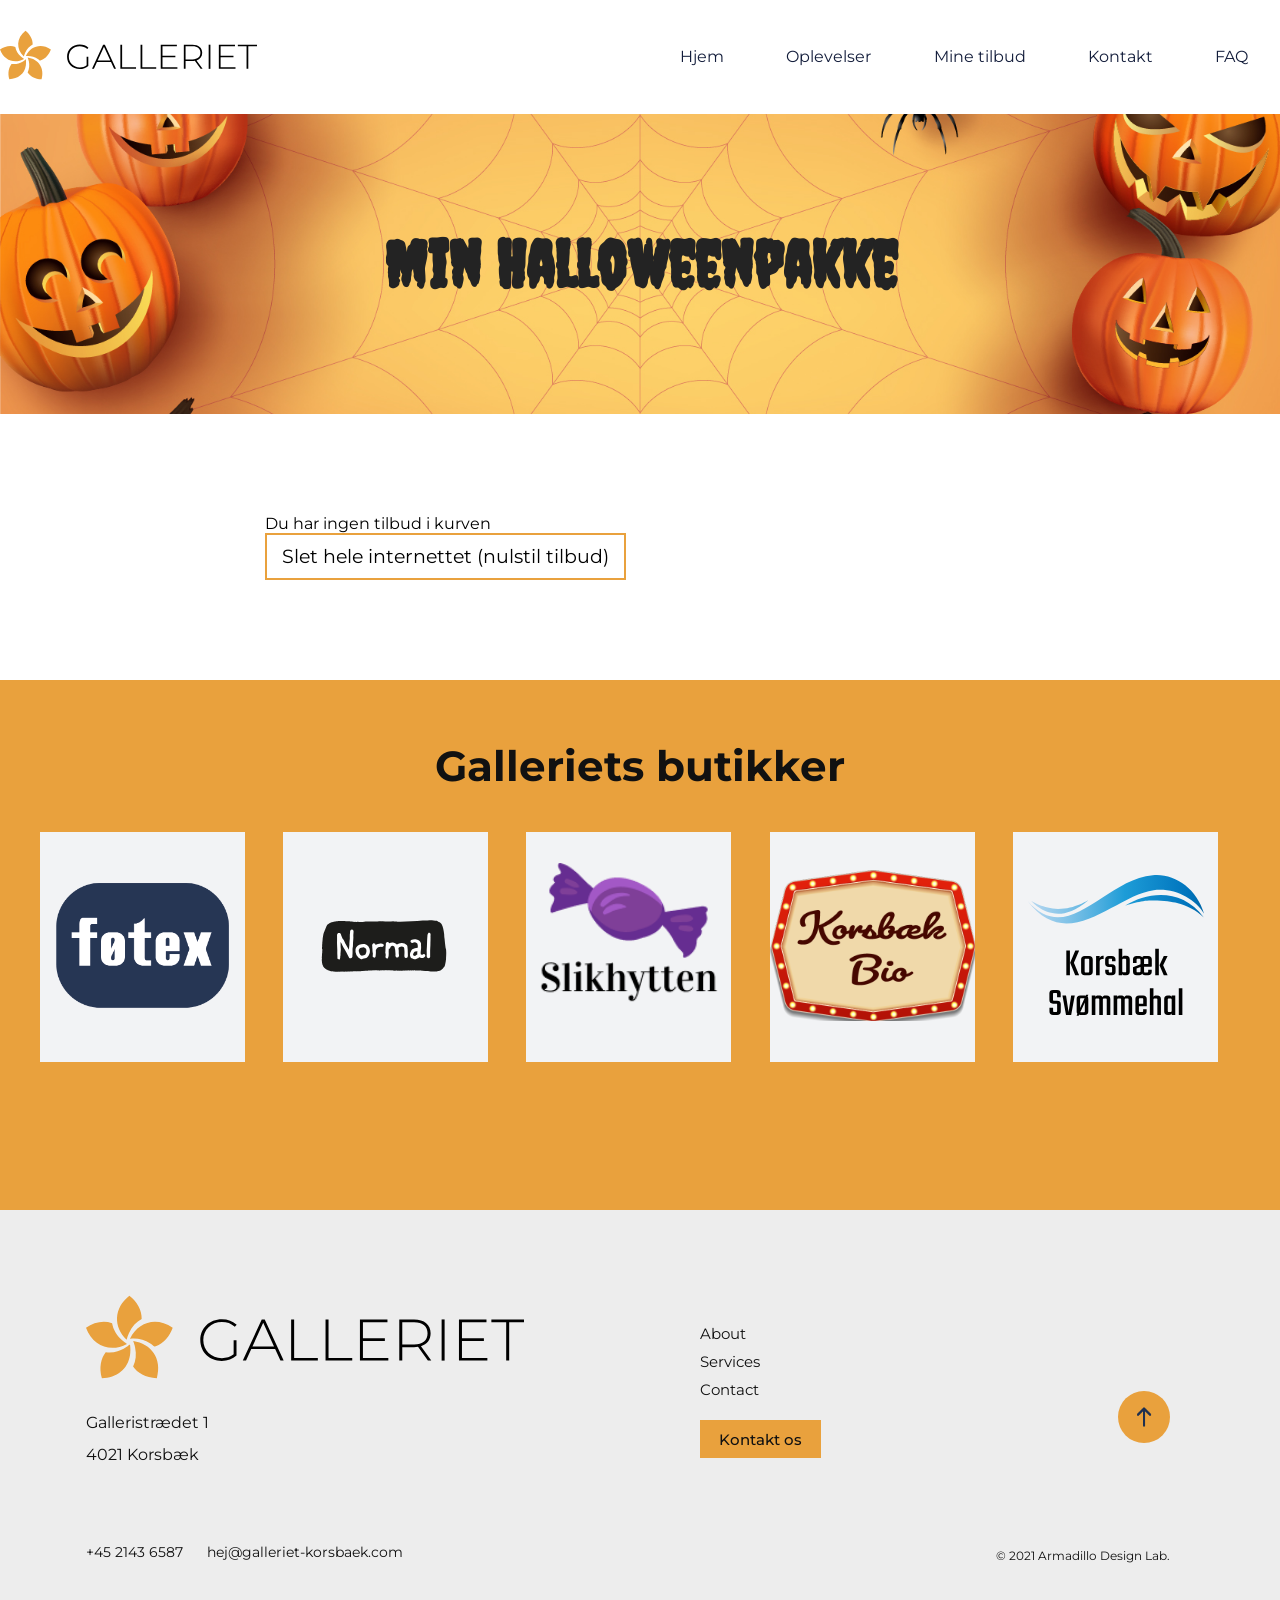
<file: mine-tilbud.html>
<!DOCTYPE html>
<html lang="da">

<head>
    <meta charset="UTF-8">
    <meta name="viewport" content="width=device-width, initial-scale=1.0">
    <title>Halloween i Galleriet</title>
    <link rel="stylesheet" href="css/main.css">
    <link rel="stylesheet" href="css/mine-tilbud.css">
    <script src="js/package.js" defer></script>
    <script src="js/main.js" defer></script>
</head>

<body id="up">
    <header class="header">
        <a href="index.html"><img src="img/galleriet.svg" alt="Galleret logo" class="header__logo"></a>
        <nav class="header__nav">
            <button class="header__toggle" type="button" aria-label="Ådn eller luk navigationen"
                aria-expanded="false">☰</button>
            <ul class="header__ul">
                <li class="header__list__item"><a href="index.html">Hjem</a></li>
                <li class="header__list__item"><a href="oplevelser.html">Oplevelser</a></li>
                <li class="header__list__item"><a href="mine-tilbud.html">Mine tilbud</a></li>
                <li class="header__list__item"><a href="kontakt.html">Kontakt</a></li>
                <li class="header__list__item"><a href="faq.html">FAQ</a></li>
            </ul>
        </nav>
    </header>

    <main class="main">
        <section class="hero">
            <h1 class="hero__h1">Min Halloweenpakke</h1>
        </section>

        <article class="tilbud">
            <div class="output" id="output">
            </div>

            <button class="delete_storage" onclick="deleteLocalStorage()">
                Slet hele internettet (nulstil tilbud)
            </button>
        </article>

        <section class="galleriets__butikker">
            <h1 class="butikker__h1">Galleriets butikker</h1>
            <div class="butik__loger">
                <button class="open__popup" popovertarget="foetex">
                    <img src="img/foetex.png" alt="Foetex logo" class="butik_logo">
                </button>

                <button class="open__popup" popovertarget="normal">
                    <img src="img/Normal.svg" alt="Normal logo" class="butik_logo">
                </button>

                <button class="open__popup" popovertarget="slikhytten">
                    <img src="img/slikyhtten-logo.png" alt="Slikhytten logo" class="butik_logo">
                </button>

                <button class="open__popup" popovertarget="korsbaekbio">
                    <img src="img/korsbaekbio.png" alt="Korsbaekbio logo" class="butik_logo">
                </button>

                <button class="open__popup" popovertarget="korsbaeksvoemmehal">
                    <img src="img/korsbaeksvoemmehal.svg" alt="Korsbaeksvoemmehal logo" class="butik_logo">
                </button>

                <!-- Popup bokses -->
                <dialog class="popup_window" id="foetex" popover>
                    <button class="close__popup" id="closePopup" popovertarget="foetex">
                        <img src="img/×.png" alt="x">
                    </button>

                    <section class="popup__content">
                        <img src="img/foetex.png" alt="Foetex logo" class="popup__logo">
                        <h2 class="popup__h2">Føtex</h2>
                        <p class="popup__p">
                            Lorem ipsum, dolor sit amet consectetur adipisicing elit. Molestias, maiores sit?
                            Perspiciatis
                            facere quaerat incidunt numquam culpa assumenda vero perferendis
                            reprehenderit minima odio quisquam magnam omnis excepturi, praesentium ipsum,
                            ex, reiciendis cupiditate corrupti?
                        </p>
                    </section>
                </dialog>

                <dialog class="popup_window" id="normal" popover>
                    <button class="close__popup" id="closePopup" popovertarget="normal">
                        <img src="img/×.png" alt="x">
                    </button>

                    <section class="popup__content">
                        <img src="img/Normal.svg" alt="Normal logo" class="popup__logo">
                        <h2 class="popup__h2">Normal</h2>
                        <p class="popup__p">
                            Lorem ipsum, dolor sit amet consectetur adipisicing elit. Molestias, maiores sit?
                            Perspiciatis
                            facere quaerat incidunt numquam culpa assumenda vero perferendis
                            reprehenderit minima odio quisquam magnam omnis excepturi, praesentium ipsum,
                            ex, reiciendis cupiditate corrupti?
                        </p>
                    </section>
                </dialog>

                <dialog class="popup_window" id="slikhytten" popover>
                    <button class="close__popup" id="closePopup" popovertarget="slikhytten">
                        <img src="img/×.png" alt="x">
                    </button>

                    <section class="popup__content">
                        <img src="img/slikyhtten-logo.png" alt="Slikhytten logo" class="popup__logo">
                        <h2 class="popup__h2">Slikhytten</h2>
                        <p class="popup__p">
                            Lorem ipsum, dolor sit amet consectetur adipisicing elit. Molestias, maiores sit?
                            Perspiciatis
                            facere quaerat incidunt numquam culpa assumenda vero perferendis
                            reprehenderit minima odio quisquam magnam omnis excepturi, praesentium ipsum,
                            ex, reiciendis cupiditate corrupti?
                        </p>
                    </section>
                </dialog>

                <dialog class="popup_window" id="korsbaekbio" popover>
                    <button class="close__popup" id="closePopup" popovertarget="korsbaekbio">
                        <img src="img/×.png" alt="x">
                    </button>

                    <section class="popup__content">
                        <img src="img/korsbaekbio.png" alt="Korsbaekbio logo" class="popup__logo">
                        <h2 class="popup__h2">Korsbæks lokale biograf</h2>
                        <p class="popup__p">
                            Lorem ipsum, dolor sit amet consectetur adipisicing elit. Molestias, maiores sit?
                            Perspiciatis
                            facere quaerat incidunt numquam culpa assumenda vero perferendis
                            reprehenderit minima odio quisquam magnam omnis excepturi, praesentium ipsum,
                            ex, reiciendis cupiditate corrupti?
                        </p>
                    </section>
                </dialog>

                <dialog class="popup_window" id="korsbaeksvoemmehal" popover>
                    <button class="close__popup" id="closePopup" popovertarget="korsbaeksvoemmehal">
                        <img src="img/×.png" alt="x">
                    </button>

                    <section class="popup__content">
                        <img src="img/korsbaeksvoemmehal.svg" alt="Korsbaeksvoemmehal logo" class="popup__logo">
                        <h2 class="popup__h2">Korsbæk Svømmehal</h2>
                        <p class="popup__p">
                            Lorem ipsum, dolor sit amet consectetur adipisicing elit. Molestias, maiores sit?
                            Perspiciatis
                            facere quaerat incidunt numquam culpa assumenda vero perferendis
                            reprehenderit minima odio quisquam magnam omnis excepturi, praesentium ipsum,
                            ex, reiciendis cupiditate corrupti?
                        </p>
                    </section>
                </dialog>
            </div>


        </section>
    </main>

    <footer class="footer">
        <article class="footer__galleriet">
            <div class="footer__info">
                <img src="img/galleriet.svg" alt="Galleriet logo" class="footer__logo">
                <p class="adress">Galleristrædet 1</p>
                <p class="adress">4021 Korsbæk</p>
                <p class="contact_info">+45 2143 6587 <span class="email">hej@galleriet-korsbaek.com</span></p>
            </div>
            <div class="footer__contact">
                <ul class="footer__ul">
                    <li class="footer__list__item">
                        <p>About</p>
                    </li>
                    <li class="footer__list__item">
                        <p>Services</p>
                    </li>
                    <li class="footer__list__item">
                        <p>Contact</p>
                    </li>
                </ul>
                <a href="kontakt.html" class="kontakt__btn">Kontakt os</a>
                <p class="design_lab">© 2021 Armadillo Design Lab.</p>
                <a href="#up" class="arrow"><img src="img/arrow-up-solid.png" alt="arrow"></a>
            </div>
        </article>
    </footer>

</body>

</html>
</file>
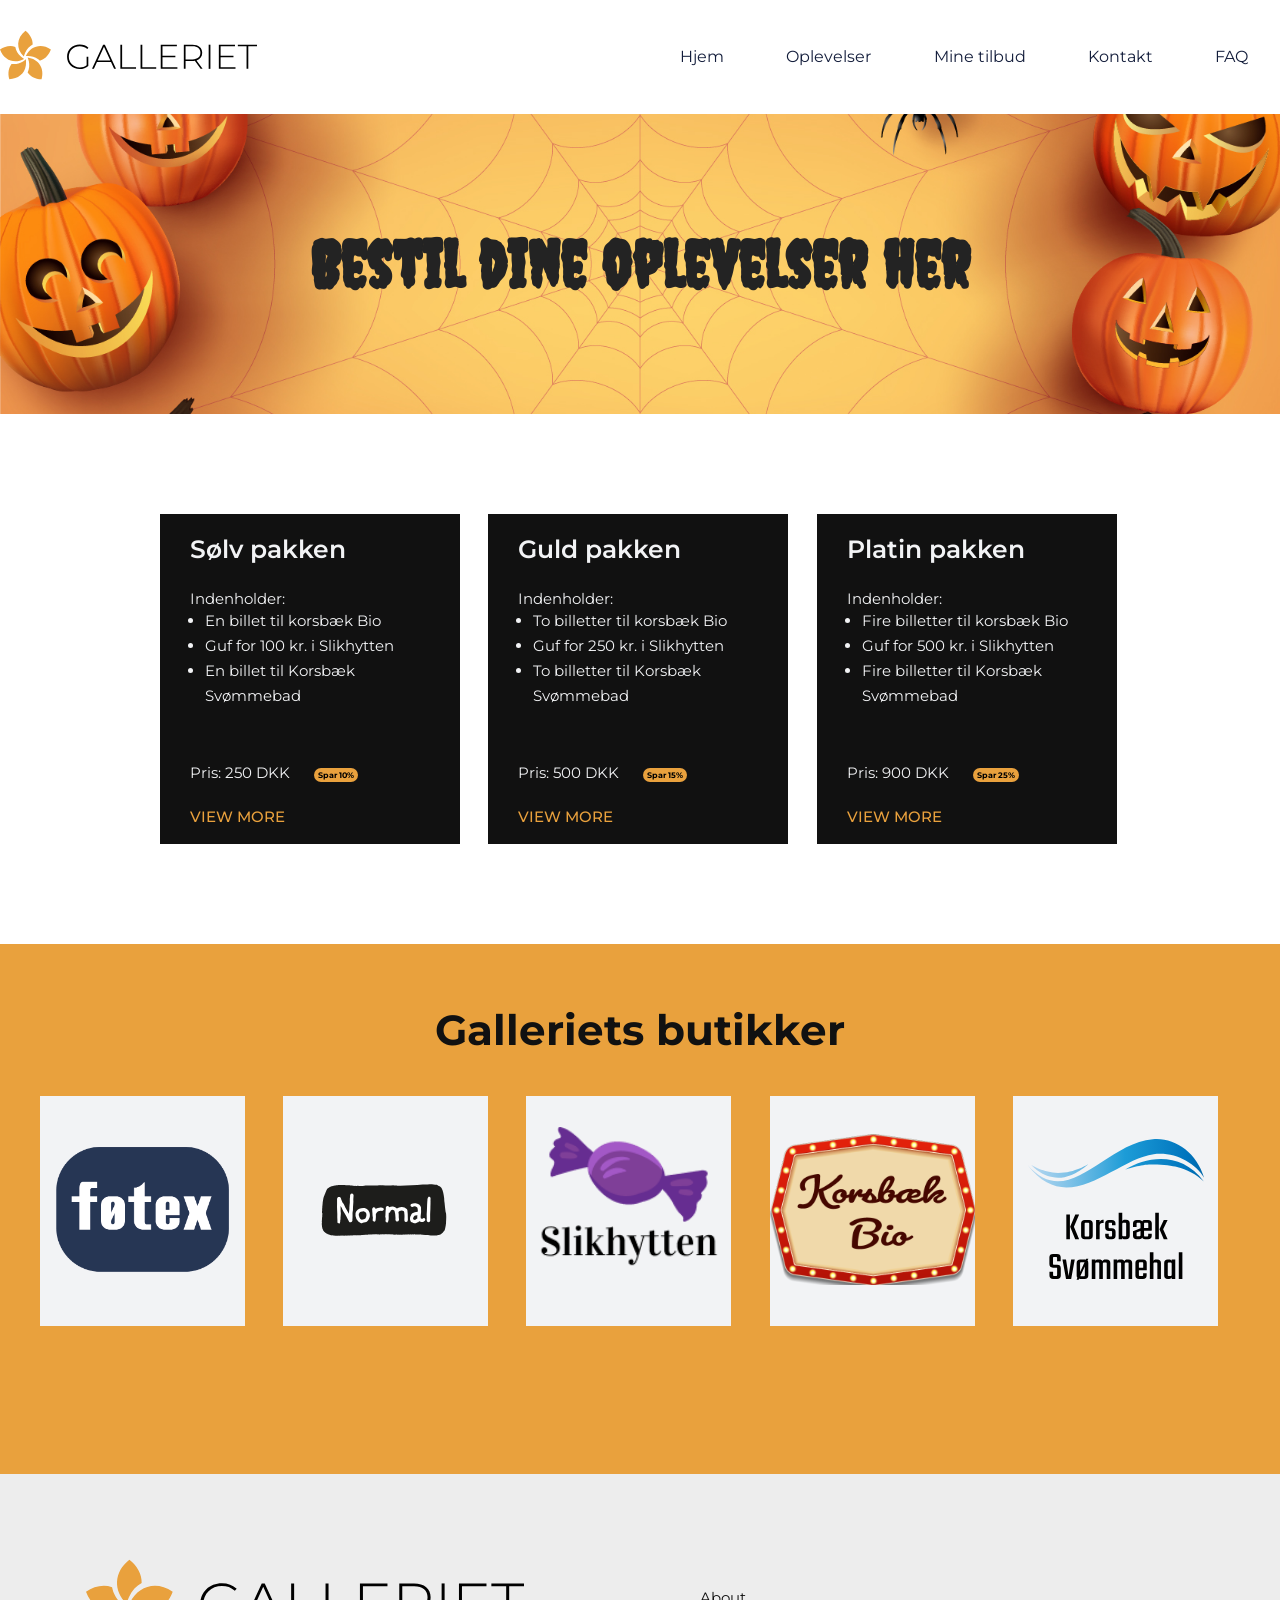
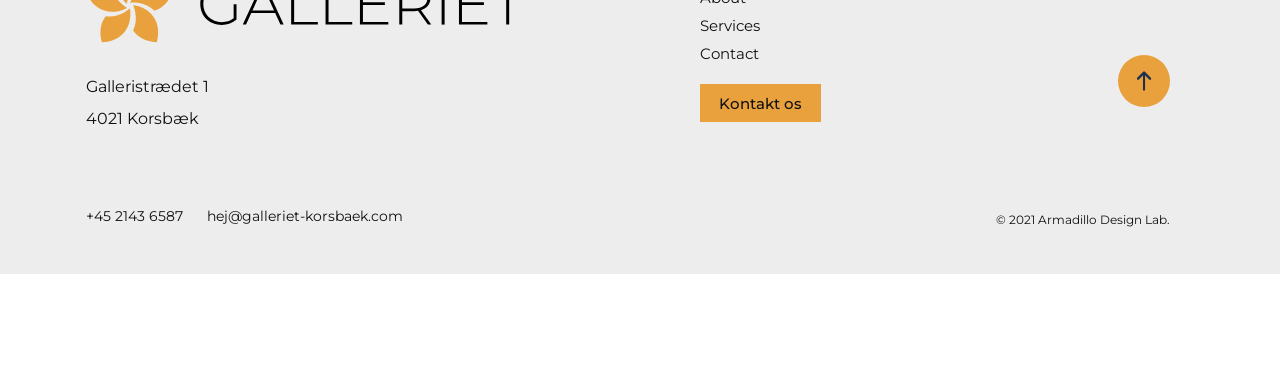
<file: oplevelser.html>
<!DOCTYPE html>
<html lang="da">

<head>
    <meta charset="UTF-8">
    <meta name="viewport" content="width=device-width, initial-scale=1.0">
    <title>Halloween i Galleriet</title>
    <link rel="stylesheet" href="css/main.css">
    <link rel="stylesheet" href="css/oplevelser.css">
    <script src="js/disable-products.js" defer></script>
    <script src="js/main.js" defer></script>
</head>

<body id="up">
    <header class="header">
        <a href="index.html"><img src="img/galleriet.svg" alt="Galleret logo" class="header__logo"></a>
        <nav class="header__nav">
            <button class="header__toggle" type="button" aria-label="Ådn eller luk navigationen"
                aria-expanded="false">☰</button>
            <ul class="header__ul">
                <li class="header__list__item"><a href="index.html">Hjem</a></li>
                <li class="header__list__item"><a href="oplevelser.html">Oplevelser</a></li>
                <li class="header__list__item"><a href="mine-tilbud.html">Mine tilbud</a></li>
                <li class="header__list__item"><a href="kontakt.html">Kontakt</a></li>
                <li class="header__list__item"><a href="faq.html">FAQ</a></li>
            </ul>
        </nav>
    </header>

    <main class="main">
        <section class="hero">
            <h1 class="hero__h1">Bestil dine oplevelser her</h1>
        </section>

        <article class="packages">
            <section class="package silver">
                <h2 class="package__h2">Sølv pakken</h2>
                <h3 class="package__h3">Indenholder:</h3>
                <ul class="package__ul">
                    <li class="package__list__item">En billet til korsbæk Bio</li>
                    <li class="package__list__item">Guf for 100 kr. i Slikhytten</li>
                    <li class="package__list__item">En billet til Korsbæk Svømmebad</li>
                </ul>
                <p class="package__price">Pris: 250 DKK <span class="package__discount">Spar 10%</span></p>
                <form action="mine-tilbud.html">
                    <input type="hidden" name="package" value="silver">
                    <button id="btn-silver" class="cta">VIEW MORE</button>
                </form>
            </section>

            <section class="package gold">
                <h2 class="package__h2">Guld pakken</h2>
                <h3 class="package__h3">Indenholder:</h3>
                <ul class="package__ul">
                    <li class="package__list__item">To billetter til korsbæk Bio</li>
                    <li class="package__list__item">Guf for 250 kr. i Slikhytten</li>
                    <li class="package__list__item">To billetter til Korsbæk Svømmebad</li>
                </ul>
                <p class="package__price">Pris: 500 DKK <span class="package__discount">Spar 15%</span></p>
                <form action="mine-tilbud.html">
                    <input type="hidden" name="package" value="gold">
                    <button id="btn-gold" class="cta">VIEW MORE</button>
                </form>
            </section>

            <section class="package platin">
                <h2 class="package__h2">Platin pakken</h2>
                <h3 class="package__h3">Indenholder:</h3>
                <ul class="package__ul">
                    <li class="package__list__item">Fire billetter til korsbæk Bio</li>
                    <li class="package__list__item">Guf for 500 kr. i Slikhytten</li>
                    <li class="package__list__item">Fire billetter til Korsbæk Svømmebad</li>
                </ul>
                <p class="package__price">Pris: 900 DKK <span class="package__discount">Spar 25%</span></p>
                <form action="mine-tilbud.html">
                    <input type="hidden" name="package" value="platin">
                    <button id="btn-platin" class="cta">VIEW MORE</button>
                </form>
            </section>
        </article>

        <section class="galleriets__butikker">
            <h1 class="butikker__h1">Galleriets butikker</h1>
            <div class="butik__loger">
                <button class="open__popup" popovertarget="foetex">
                    <img src="img/foetex.png" alt="Foetex logo" class="butik_logo">
                </button>

                <button class="open__popup" popovertarget="normal">
                    <img src="img/Normal.svg" alt="Normal logo" class="butik_logo">
                </button>

                <button class="open__popup" popovertarget="slikhytten">
                    <img src="img/slikyhtten-logo.png" alt="Slikhytten logo" class="butik_logo">
                </button>

                <button class="open__popup" popovertarget="korsbaekbio">
                    <img src="img/korsbaekbio.png" alt="Korsbaekbio logo" class="butik_logo">
                </button>

                <button class="open__popup" popovertarget="korsbaeksvoemmehal">
                    <img src="img/korsbaeksvoemmehal.svg" alt="Korsbaeksvoemmehal logo" class="butik_logo">
                </button>

                <!-- Popup bokses -->
                <dialog class="popup_window" id="foetex" popover>
                    <button class="close__popup" id="closePopup" popovertarget="foetex">
                        <img src="img/×.png" alt="x">
                    </button>

                    <section class="popup__content">
                        <img src="img/foetex.png" alt="Foetex logo" class="popup__logo">
                        <h2 class="popup__h2">Føtex</h2>
                        <p class="popup__p">
                            Lorem ipsum, dolor sit amet consectetur adipisicing elit. Molestias, maiores sit?
                            Perspiciatis
                            facere quaerat incidunt numquam culpa assumenda vero perferendis
                            reprehenderit minima odio quisquam magnam omnis excepturi, praesentium ipsum,
                            ex, reiciendis cupiditate corrupti?
                        </p>
                    </section>
                </dialog>

                <dialog class="popup_window" id="normal" popover>
                    <button class="close__popup" id="closePopup" popovertarget="normal">
                        <img src="img/×.png" alt="x">
                    </button>

                    <section class="popup__content">
                        <img src="img/Normal.svg" alt="Normal logo" class="popup__logo">
                        <h2 class="popup__h2">Normal</h2>
                        <p class="popup__p">
                            Lorem ipsum, dolor sit amet consectetur adipisicing elit. Molestias, maiores sit?
                            Perspiciatis
                            facere quaerat incidunt numquam culpa assumenda vero perferendis
                            reprehenderit minima odio quisquam magnam omnis excepturi, praesentium ipsum,
                            ex, reiciendis cupiditate corrupti?
                        </p>
                    </section>
                </dialog>

                <dialog class="popup_window" id="slikhytten" popover>
                    <button class="close__popup" id="closePopup" popovertarget="slikhytten">
                        <img src="img/×.png" alt="x">
                    </button>

                    <section class="popup__content">
                        <img src="img/slikyhtten-logo.png" alt="Slikhytten logo" class="popup__logo">
                        <h2 class="popup__h2">Slikhytten</h2>
                        <p class="popup__p">
                            Lorem ipsum, dolor sit amet consectetur adipisicing elit. Molestias, maiores sit?
                            Perspiciatis
                            facere quaerat incidunt numquam culpa assumenda vero perferendis
                            reprehenderit minima odio quisquam magnam omnis excepturi, praesentium ipsum,
                            ex, reiciendis cupiditate corrupti?
                        </p>
                    </section>
                </dialog>

                <dialog class="popup_window" id="korsbaekbio" popover>
                    <button class="close__popup" id="closePopup" popovertarget="korsbaekbio">
                        <img src="img/×.png" alt="x">
                    </button>

                    <section class="popup__content">
                        <img src="img/korsbaekbio.png" alt="Korsbaekbio logo" class="popup__logo">
                        <h2 class="popup__h2">Korsbæks lokale biograf</h2>
                        <p class="popup__p">
                            Lorem ipsum, dolor sit amet consectetur adipisicing elit. Molestias, maiores sit?
                            Perspiciatis
                            facere quaerat incidunt numquam culpa assumenda vero perferendis
                            reprehenderit minima odio quisquam magnam omnis excepturi, praesentium ipsum,
                            ex, reiciendis cupiditate corrupti?
                        </p>
                    </section>
                </dialog>

                <dialog class="popup_window" id="korsbaeksvoemmehal" popover>
                    <button class="close__popup" id="closePopup" popovertarget="korsbaeksvoemmehal">
                        <img src="img/×.png" alt="x">
                    </button>

                    <section class="popup__content">
                        <img src="img/korsbaeksvoemmehal.svg" alt="Korsbaeksvoemmehal logo" class="popup__logo">
                        <h2 class="popup__h2">Korsbæk Svømmehal</h2>
                        <p class="popup__p">
                            Lorem ipsum, dolor sit amet consectetur adipisicing elit. Molestias, maiores sit?
                            Perspiciatis
                            facere quaerat incidunt numquam culpa assumenda vero perferendis
                            reprehenderit minima odio quisquam magnam omnis excepturi, praesentium ipsum,
                            ex, reiciendis cupiditate corrupti?
                        </p>
                    </section>
                </dialog>
            </div>


        </section>
    </main>

    <footer class="footer">
        <article class="footer__galleriet">
            <div class="footer__info">
                <img src="img/galleriet.svg" alt="Galleriet logo" class="footer__logo">
                <p class="adress">Galleristrædet 1</p>
                <p class="adress">4021 Korsbæk</p>
                <p class="contact_info">+45 2143 6587 <span class="email">hej@galleriet-korsbaek.com</span></p>
            </div>
            <div class="footer__contact">
                <ul class="footer__ul">
                    <li class="footer__list__item">
                        <p>About</p>
                    </li>
                    <li class="footer__list__item">
                        <p>Services</p>
                    </li>
                    <li class="footer__list__item">
                        <p>Contact</p>
                    </li>
                </ul>
                <a href="kontakt.html" class="kontakt__btn">Kontakt os</a>
                <p class="design_lab">© 2021 Armadillo Design Lab.</p>
                <a href="#up" class="arrow"><img src="img/arrow-up-solid.png" alt="arrow"></a>
        </article>
    </footer>

</body>

</html>
</file>
<file: css/main.css>
@import url('https://fonts.googleapis.com/css2?family=Montserrat:ital,wght@0,100..900;1,100..900&family=Open+Sans:ital,wght@0,300..800;1,300..800&family=Oswald:wght@200..700&display=swap');

    * {
        margin: 0;
        padding: 0;
        box-sizing: border-box;
        font-family: "Montserrat", sans-serif;
        scrollbar-color: #e9a13d black;
        caret-color: #e9a13d;
    }

    body {
        max-width: 1440px;
        margin: 0 auto;
        margin-top: 30px;
        margin-bottom: 100px;
        scroll-behavior: smooth;
    }

    p,
    h1,
    h2,
    h3,
    h4,
    h5,
    h6 {
        color: #111111;
    }

    img {
        width: 100%;
        height: auto;
    }

    button {
        cursor: pointer;
    }

    /* Header Start */
    .header {
        display: flex;
        height: 54px;
        align-items: center;
        justify-content: space-between;
        margin-bottom: 30px;
        position: sticky;
        top: 0;
        z-index: 1000;
        background-color: white;
    }

    .header__nav {
        display: flex;
        padding: 1rem 2rem;
        max-width: 1440px;
    }

    .header__logo {
        width: 257px;
        height: 54px;
    }

    .header__ul a {
        text-decoration: none;
        color: #131d3b;
        font-size: 16px;
    }

    .header__list__item {
        list-style: none;
    }

    .header__list__item:hover {
        border-bottom: 5px solid #e9a13d;
        padding-bottom: 20px;
    }

    .header__ul {
        display: flex;
        width: 568px;
        height: 20px;
        justify-content: space-between;
    }

    .header__toggle {
        display: none;
        border: none;
        background: none;
        font-size: 32px;
        cursor: pointer;
    }

    /* Header End */

    /* Main Start */
    .galleriets__butikker {
        background-color: #e9a13d;
        max-width: 1440px;
        min-height: 530px;
    }

    .butikker__h1 {
        font-size: 42px;
        text-align: center;
        padding-top: 60px;
        padding-bottom: 40px;
    }

    .butik__loger {
        display: grid;
        grid-template-columns: repeat(auto-fit, minmax(100px, 1fr));
        gap: 1rem;
        max-width: 1200px;
        margin: auto;
        align-items: stretch;
    }

    /* Popup Start */
    .open__popup {
        border: none;
        background: none;
        background-color: #f2f3f5;
        width: 205px;
        height: 230px;
    }

    .open__popup:hover {
        cursor: pointer;
    }


    .popup_window {
        background-color: white;
        max-width: 948px;
        padding: 50px;
        display: flex;
        flex-direction: column;
        /* align-self: center; */
        justify-self: center;
        margin-top: 100px;
        opacity: 0;
        transform: scaleX(0);
        border: none;
    }

    .popup_window:popover-open {
        opacity: 1;
        transform: scaleX(1);
    }

    @starting-style {
        .popup_window:popover-open {
            opacity: 0;
            transform: scaleX(0);
        }
    }

    /* .popup_window::backdrop {
        background-color: transparent;
    } */

    .popup_window:popover-open::backdrop {
        background-color: rgb(0 0 0 / 50%);
    }

    /* @starting-style {
        .popup_window:popover-open::backdrop {
            background-color: transparent;
        }
    } */

    .close__popup {
        width: 20px;
        align-self: flex-end;
        border: none;
        background: none;
        cursor: pointer;
    }

    .popup__content {
        display: flex;
        flex-direction: column;
    }

    .popup__logo {
        width: 200px;
        margin-bottom: 30px;
        align-self: center;
        /* margin: 30px auto; */
    }

    .popup__h2 {
        font-size: 36px;
        font-weight: 600;
        margin-bottom: 15px;
    }

    .popup__p {
        font-size: 18px;
        max-width: 794px;
    }

    /* Popup End */

    /* Main End */

    /* Footer Start */

    .footer {
        max-width: 1440px;
        height: 400px;
        background-color: #ededed;
        padding: 80px 30px;
    }

    .footer__galleriet {
        display: grid;
        grid-template-columns: 1fr 1fr;
        gap: 120px;
    }

    .footer__logo {
        max-width: 438px;
        height: 92px;
        margin-bottom: 20px;
    }

    .footer__info {
        margin: auto;
    }

    .footer__contact {
        margin-top: 30px;
        position: relative;
    }


    .footer__info .adress {
        font-size: 16px;
        line-height: 32px;
    }

    .footer__info .contact_info {
        font-size: 14px;
        margin-top: 70px;
        line-height: 22px;
    }

    .contact_info .email {
        margin-left: 20px;
    }

    .footer__contact .footer__list__item {
        list-style: none;
        font-size: 15px;
        line-height: 28px;
    }

    .kontakt__btn {
        background-color: #e9a13d;
        color: #111111;
        width: 121px;
        height: 38px;
        font-size: 15px;
        font-weight: 500;
        margin-top: 16px;
        text-decoration: none;
        display: flex;
        justify-content: center;
        align-items: center;
    }

    .arrow {
        width: 52px;
        height: 52px;
        background-color: #e9a13d;
        /* border: none; */
        border-radius: 50px;
        /* margin-left: 500px; */
        display: flex;
        justify-content: center;
        align-items: center;
        position: absolute;
        right: 80px;
        bottom: 120px;
    }

    .arrow img {
        width: 24px;
    }

    .design_lab {
        font-size: 12px;
        display: flex;
        justify-content: end;
        margin-right: 80px;
        margin-top: 90px;
    }

    /* Footer End */

    /* Telefon Start */
    @media (max-width: 500px) {
        .header__toggle {
            display: block;
        }

        .header__list__item:hover {
            border-bottom: 3px solid #e9a13d;
            padding-bottom: 1px;
        }

        .header__ul {
            display: none;
            position: absolute;
            top: 100%;
            right: 0;
            flex-direction: column;
            background-color: white;
            border-bottom-left-radius: 30px;
            height: 8em;
            max-width: 6em;
            font-size: 20px;
            align-items: center;
            justify-content: center;
        }

        .header__ul--open {
            display: flex;
        }

        .galleriets__butikker {
            min-height: 360px;
            max-width: 400px;
            padding-bottom: 40px;
        }

        .butikker__h1 {
            font-size: 25px;
            padding-top: 40px;
        }

        .open__popup {
            width: 100px;
            height: 110px;
            margin: auto;
        }

        .footer {
            max-width: 400px;
            height: 350px;
            margin: auto;
            padding: 40px 50px;
        }

        .footer__galleriet {
            display: block;
        }

        .footer__logo {
            max-width: 215px;
            height: 45px;
        }

        .footer__info .contact_info {
            display: flex;
            flex-direction: column;
            margin-top: 30px;
        }

        .contact_info .email {
            margin-left: 0;
        }

        .footer__ul {
            display: none;
        }

        .kontakt__btn {
            display: none;
        }

        .arrow {
            bottom: 165px;
            right: 0;
            width: 36px;
            height: 36px;
        }

        .arrow img {
            width: 16px;
        }

        .design_lab {
            display: block;
            margin-top: 60px;
        }
    }
</file>
<file: css/home.css>
@import url('https://fonts.googleapis.com/css2?family=Creepster&family=Montserrat:ital,wght@0,100..900;1,100..900&family=Open+Sans:ital,wght@0,300..800;1,300..800&family=Oswald:wght@200..700&display=swap');

.hero {
    background-image: url(../img/halloween_background.jpg);
    background-size: 100%;
    background-repeat: no-repeat;
    background-position: center;
    height: 700px;
    max-width: 1440px;
    display: flex;
    flex-direction: column;
    justify-content: center;
}

.hero__h1 {
    font-size: 100px;
    text-align: center;
    font-family: "Creepster", system-ui;
    color: #232323;
}

.hero__h2 {
    font-size: 40px;
    text-align: center;
    color: #232323;
}

.tilbud__info {
    display: grid;
    grid-template-columns: repeat(auto-fit, minmax(300px, 1fr));
    /* grid-template-columns: 1fr 1fr; */
    gap: 40px;
    max-width: 960px;
    /* height: 411px; */
    margin: 80px auto;
}

/* .tilbud {
    width: 470px;
} */

.tilbud__h3,
.tilbud__h4 {
    font-size: 36px;
    font-weight: 550;
    margin-bottom: 27px;
}

.tilbud__p {
    font-size: 18px;
    line-height: 32px;
    padding-bottom: 70px;
}

.se_tilbud {
    text-decoration: none;
    color: #b47575;
    font-size: 18px;
    font-weight: 700;
}


@media(max-width: 500px) {
    .hero {
        background-position: center;
        background-size: 700px;
        height: 360px;
        max-width: 400px;
    }

    .hero__h1 {
        font-size: 50px;
    }

    .hero__h2 {
        font-size: 20px;
    }

    .tilbud__info {
        display: block;
        max-width: 400px;
        height: 800px;
    }

    .tilbud {
        max-width: 330px;
        margin: auto;
    }

    .tilbud__h3,
    .tilbud__h4 {
        font-size: 24px;
        margin-bottom: 15px;
    }

    .tilbud__p {
        font-size: 14px;
        line-height: 30px;
        padding-bottom: 30px;
    }

    .se_tilbud {
        font-size: 14px;
    }
}
</file>
<file: css/faq.css>
@import url('https://fonts.googleapis.com/css2?family=Creepster&family=Montserrat:ital,wght@0,100..900;1,100..900&family=Open+Sans:ital,wght@0,300..800;1,300..800&family=Oswald:wght@200..700&display=swap');

.hero {
    background-image: url(../img/halloween_background.jpg);
    background-size: 100%;
    background-repeat: no-repeat;
    background-position: center;
    height: 300px;
    max-width: 1440px;
    display: flex;
    flex-direction: column;
    justify-content: center;
}

.hero__h1 {
    font-size: 65px;
    text-align: center;
    font-family: "Creepster", system-ui;
    color: #232323;
}

.questions {
    max-width: 640px;
    margin: auto;
    margin-bottom: 100px;
    margin-top: 100px;
}

.faq__h2 {
    font-size: 40px;
    margin-bottom: 55px;
}

.faq {
    display: grid;
    gap: 30px;
}

.faq__detail {
    border: 1px solid #131d3b;
    font-size: 18px;
    max-width: 640px;
    /* min-height: 0; */
    padding: 30px;
    color: #111111;
    overflow: hidden;
}

.faq__summary {
    list-style: none;
    display: flex;
    align-items: center;
    max-width: 80%;
    position: relative;
}

.faq__content {
    display: grid;
    grid-template-rows: 0fr;
    overflow: hidden;
}

/* .faq__summary::marker {
    display: none;
} */

.faq__summary::after {
    content: url(../img/plus-circle.png);
    position: absolute;
    right: -8rem;
}

.faq__detail[open] .faq__summary::after {
    content: url(../img/minus-circle.png);
}

.faq__detail[open] .faq__content {
    grid-template-rows: 1fr;
}

.faq__p {
    font-size: 15px;
    padding-top: 20px;
}

@media(max-width: 500px) {
    .hero {
        background-position: center;
        height: 120px;
        max-width: 400px;
    }

    .hero__h1 {
        font-size: 25px;

    }

    .questions {
        max-width: 330px;
        margin-bottom: 50px;
        margin-top: 50px;
    }

    .faq__h2 {
        font-size: 25px;
        margin-bottom: 30px;
    }

    .faq__detail {
        max-width: 330px;
        /* min-height: 10px; */
        padding-left: 15px;
    }

    .faq__summary::after {
        right: -4rem;
    }
}
</file>
<file: css/kontakt.css>
@import url('https://fonts.googleapis.com/css2?family=Creepster&family=Montserrat:ital,wght@0,100..900;1,100..900&family=Open+Sans:ital,wght@0,300..800;1,300..800&family=Oswald:wght@200..700&display=swap');

.hero {
    background-image: url(../img/halloween_background.jpg);
    background-size: 100%;
    background-repeat: no-repeat;
    background-position: center;
    height: 300px;
    max-width: 1440px;
    display: flex;
    flex-direction: column;
    justify-content: center;
}

.hero__h1 {
    font-size: 65px;
    text-align: center;
    font-family: "Creepster", system-ui;
    color: #232323;
}

.kontakt {
    max-width: 640px;
    margin: auto;
    margin-bottom: 100px;
    margin-top: 100px;
}

.kontakt__h2 {
    font-size: 40px;
    margin-bottom: 55px;
}

.field,
.field__btn {
    display: grid;
    grid-template-columns: 1fr;
    gap: 25px;
    border: none;
}

.form__input {
    border: 1px solid #131d3b;
    max-width: 640px;
    height: 56px;
}

.form__textarea {
    max-width: 640px;
    height: 100px;
    border: 1px solid #131d3b;
    padding-top: 15px;
}

.send__btn {
    font-size: 19px;
    font-weight: 600;
    background-color: #b47575;
    border: none;
    max-width: 120px;
    padding: 15px 35px;
    margin-top: 25px;
    color: #111111;
}

::placeholder {
    color: #131d3b;
}

.placeholder {
    font-size: 12px;
    padding-left: 15px;
}

.form__input--red__border {
    border: 3px solid red;
}

.error__msg {
    color: red;
    font-size: 20px;
    margin-top: 1rem;
}

@media(max-width: 500px) {
    .hero {
        background-position: center;
        height: 120px;
        max-width: 400px;
    }

    .hero__h1 {
        font-size: 25px;

    }

    .kontakt {
        max-width: 330px;
        margin-bottom: 50px;
        margin-top: 50px;
    }

    .kontakt__h2 {
        font-size: 25px;
        margin-bottom: 30px;
    }

    .form__input,
    .form__textarea {
        max-width: 330px;
    }

    .send__btn {
        max-width: 80px;
        font-size: 15px;
        background-color: #e9a13d;
        padding: 10px 20px;
    }
}
</file>
<file: css/mine-tilbud.css>
@import url('https://fonts.googleapis.com/css2?family=Creepster&family=Montserrat:ital,wght@0,100..900;1,100..900&family=Open+Sans:ital,wght@0,300..800;1,300..800&family=Oswald:wght@200..700&display=swap');

.hero {
    background-image: url(../img/halloween_background.jpg);
    background-size: 100%;
    background-repeat: no-repeat;
    background-position: center;
    height: 300px;
    max-width: 1440px;
    display: flex;
    flex-direction: column;
    justify-content: center;
}

.hero__h1 {
    font-size: 65px;
    text-align: center;
    font-family: "Creepster", system-ui;
    color: #232323;
}

.tilbud {
    max-width: 750px;
    margin: auto;
    margin-top: 100px;
    margin-bottom: 100px;
}

.tilbud__h2 {
    font-size: 40px;
    margin-bottom: 50px;
}

.tilbud__table {
    border-collapse: collapse;
    max-width: fit-content;
}

.tilbud__row {
    display: grid;
    grid-template-columns: 5fr 1fr;
}

.tilbud__ticket {
    font-size: 15px;
    border-bottom: 2px solid black;
    border-top: 2px solid black;
    margin-bottom: 25px;
    width: fit-content auto;
    padding: 12px 10px;
}

.redeem {
    font-size: 19px;
    font-weight: 500;
    background-color: #e9a13d;
    padding: 10px 30px;
    border: none;
    margin-left: 25px;
}

.delete_storage {
    font-size: 19px;
    border: 2px solid #e9a13d;
    background-color: white;
    padding: 10px 15px;
}

@media(max-width: 500px) {
    .hero {
        background-position: center;
        height: 120px;
        max-width: 400px;
    }

    .hero__h1 {
        font-size: 25px;

    }

    .tilbud {
        max-width: 350px;
        margin-top: 50px;
        margin-bottom: 50px;
    }

    .tilbud__h2 {
        font-size: 25px;
        margin-bottom: 30px;
    }

    .tilbud__ticket {
        margin-bottom: 15px;
        padding: 10px;
    }

    .redeem {
        font-size: 15px;
        padding: 11px 20px;
        margin-left: 15px;
    }

    .delete_storage {
        font-size: 15px;
        padding: 15px 34px;
        width: 350px;
    }
}
</file>
<file: css/oplevelser.css>
@import url('https://fonts.googleapis.com/css2?family=Creepster&family=Montserrat:ital,wght@0,100..900;1,100..900&family=Open+Sans:ital,wght@0,300..800;1,300..800&family=Oswald:wght@200..700&display=swap');

.hero {
    background-image: url(../img/halloween_background.jpg);
    background-size: 100%;
    background-repeat: no-repeat;
    background-position: center;
    height: 300px;
    max-width: 1440px;
    display: flex;
    flex-direction: column;
    justify-content: center;
}

.hero__h1 {
    font-size: 65px;
    text-align: center;
    font-family: "Creepster", system-ui;
    color: #232323;
}

.packages {
    display: grid;
    grid-template-columns: repeat(auto-fit, minmax(300px, 1fr));
    gap: 25px;
    max-width: 960px;
    margin: auto;
    margin-top: 100px;
    margin-bottom: 100px;
}

.package {
    background-color: #111111;
    max-width: 300px;
    height: 330px;
    color: #f2f3f5;
    padding: 20px 30px;
}

.package__h2 {
    font-size: 25px;
    color: #f2f3f5;
    font-weight: 600;
    margin-bottom: 25px;
}

.package__h3 {
    font-size: 15px;
    font-weight: normal;
    color: #f2f3f5;
}

.package__ul {
    margin-bottom: 55px;
}

.package__list__item {
    font-size: 15px;
    line-height: 25px;
    margin-left: 15px;
}

.package__price {
    font-size: 15px;
    color: #f2f3f5;
}

.package__discount {
    font-size: 8px;
    font-weight: 700;
    color: black;
    background-color: #e9a13d;
    padding: 2px 4px;
    border-radius: 30px;
    margin-left: 20px;
}

.cta {
    font-size: 15px;
    font-weight: 500;
    color: #e9a13d;
    border: none;
    background: none;
    margin-top: 25px;
}

@media(max-width: 500px) {
    .hero {
        background-position: center;
        height: 120px;
        max-width: 400px;
    }

    .hero__h1 {
        font-size: 25px;

    }

    .packages {
        max-width: 400px;
        margin-left: 50px;
        margin-top: 50px;
        margin-bottom: 50px;
        gap: 50px;
    }
}
</file>
